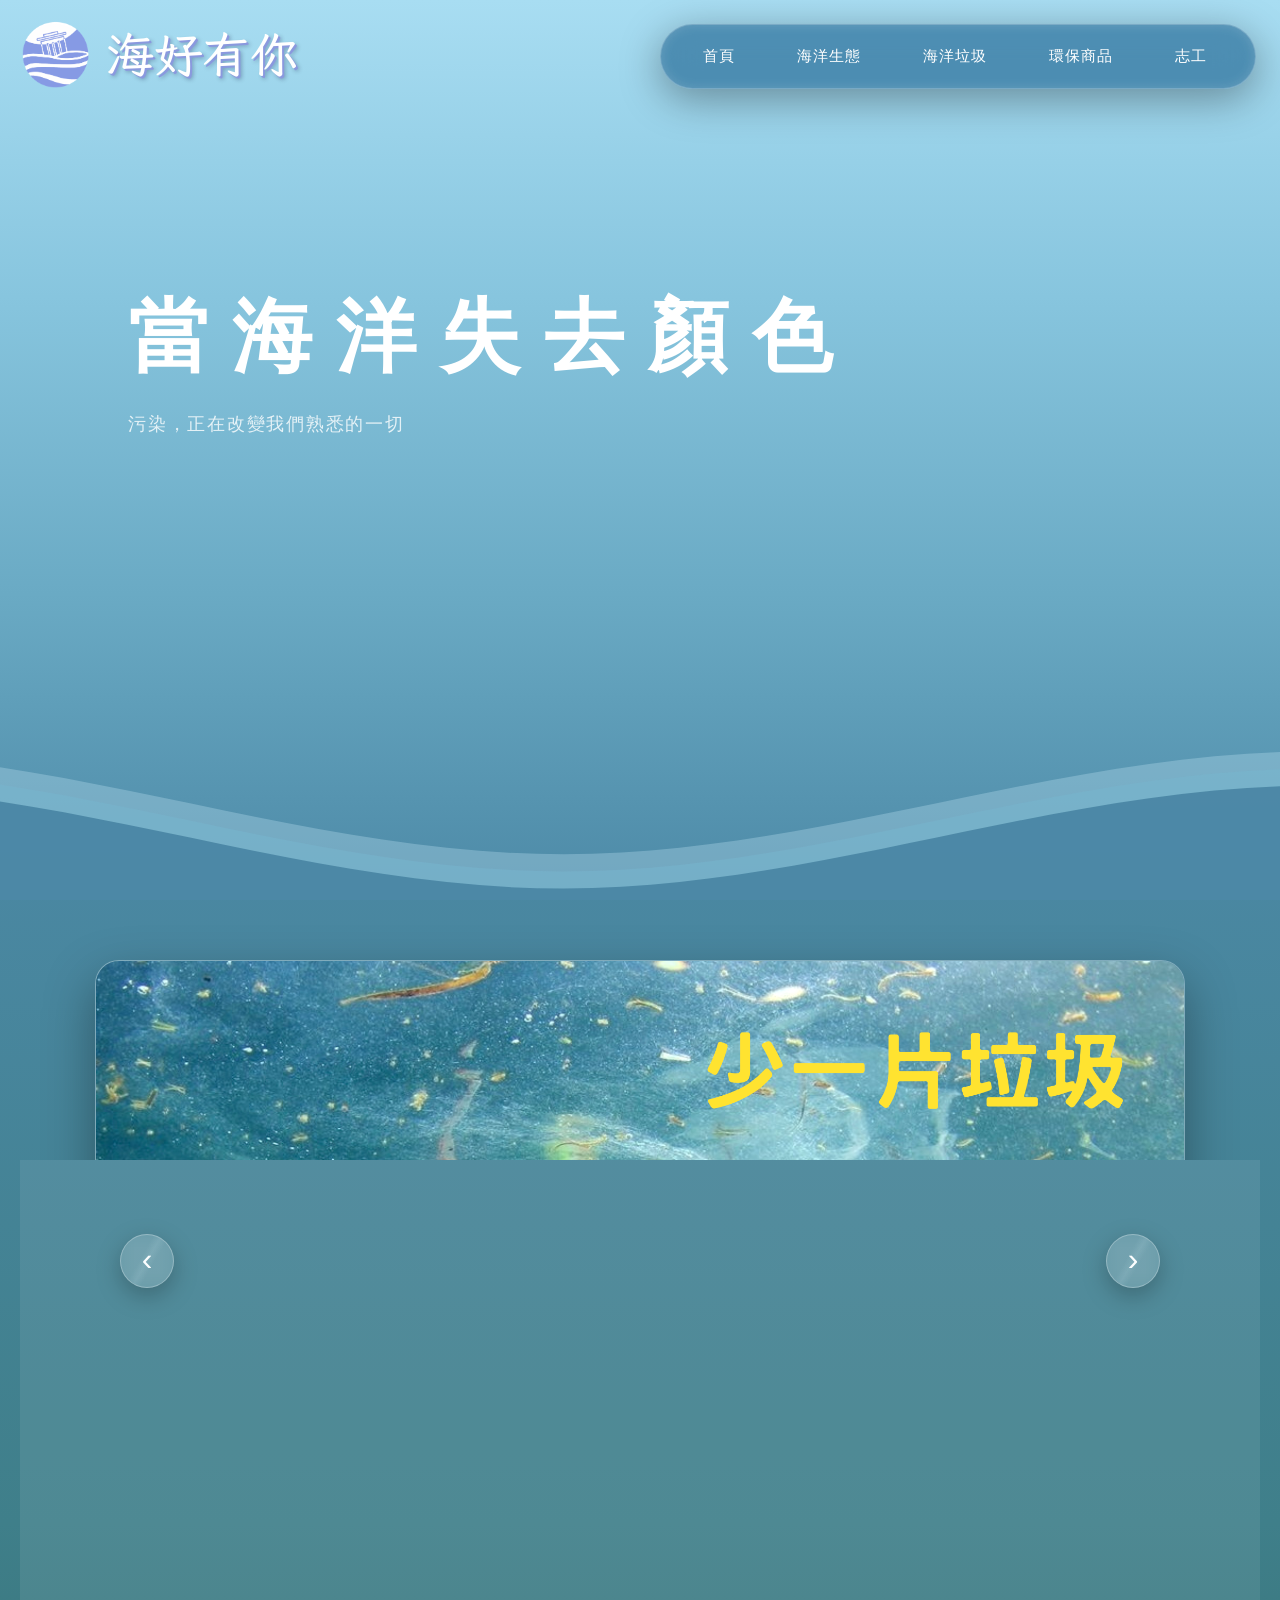
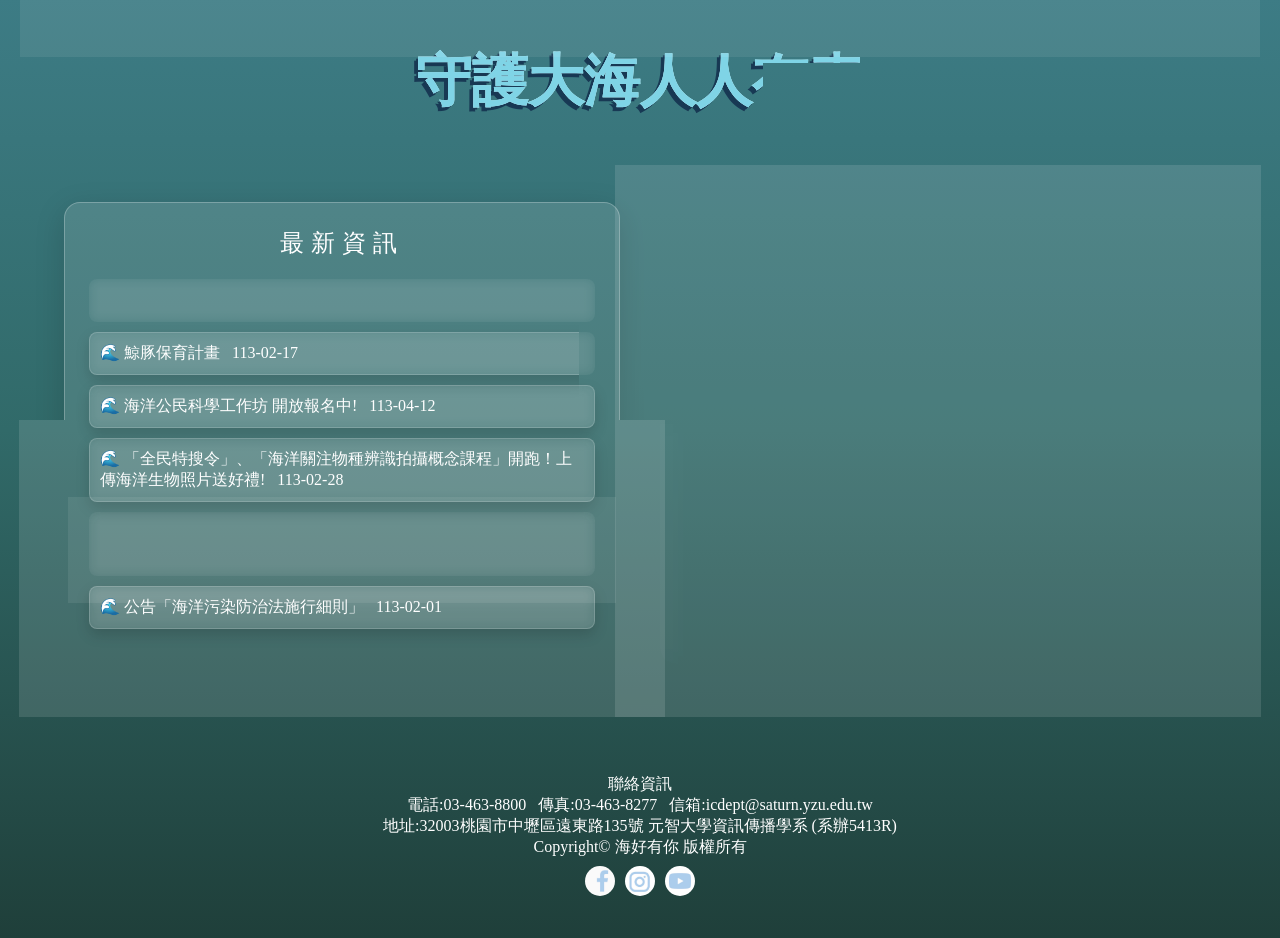
<file: index.html>
<!DOCTYPE html>
<html lang="en">

<head>
    <meta charset="UTF-8">
    <meta name="viewport" content="width=device-width, initial-scale=1.0">
    <title>海好有你</title>
    <link rel="icon" href="./logo.PNG">
    <link href="https://fonts.googleapis.com/css2?family=LXGW+WenKai+Mono+TC&display=swap" rel="stylesheet">
    <style>
        @import url(frontpage.css);
        @import url('https://fonts.googleapis.com/css2?family=Ma+Shan+Zheng&display=swap');
    </style>
</head>

<body>
    <div class="bubble-bg-layer"></div>
    <div class="mist-layer"></div> 
    <div class="scene-transition"></div>
    <header id="hero-section">
        <div id="logo-container">
            <img src="./logo.PNG" alt="Logo" id="logo-img">
            <span id="logo-text">海好有你</span>
        </div>
        <nav>
            <a href="./index.html">首頁</a>
            <a href="./marine/Marine.html">海洋生態</a>
            <a href="./trash/Trash.html">海洋垃圾</a>
            <a href="./goods/Good.html">環保商品</a>
            <a href="./volunteer/Volunteer.html">志工</a>
            <div class="animation"></div>
        </nav>
        <div class="hero-text">
            <h1>當海洋失去顏色</h1>
            <p>污染，正在改變我們熟悉的一切</p>
        </div>
        <svg class="editorial" xmlns="http://www.w3.org/2000/svg" xmlns:xlink="http://www.w3.org/1999/xlink"
            viewBox="0 24 150 28" preserveAspectRatio="none">
            <defs>
                <path id="gentle-wave" d="M-160 44c30 0 58-18 88-18s 58 18 88 18 58-18 88-18 58 18 88 18 v44h-352z">
                </path>
            </defs>
            <g class="parallax">
                <use xlink:href="#gentle-wave" x="50" y="0"></use>
                <use xlink:href="#gentle-wave" x="50" y="3"></use>
                <use xlink:href="#gentle-wave" x="50" y="6"></use>
            </g>
        </svg>

    </header>
    
    <main id="main-section">
        <!-- Slider -->
        <section class="slider">
            <div class="slider-frame">
                <img class="slider-image active" src="首頁圖一.PNG">
                <img class="slider-image" src="首頁圖二.PNG">
                <img class="slider-image" src="首頁圖三.PNG">

                <button class="slider-btn prev">‹</button>
                <button class="slider-btn next">›</button>
            </div>
        </section>

        <!-- 標語（一定要獨立一區） -->
        <section class="slogan-section">
            <div class="liquid">
                <h2>守護大海人人有責</h2>
                <h2>守護大海人人有責</h2>
                <h2>守護大海人人有責</h2>
                <h2>守護大海人人有責</h2>
            </div>
        </section>

        <script src="frontpage.js"></script>

        <section class="info-section">
            <div class="info-grid">
                <div class="left-column">
                    <div class="new">
                        <h3>最新資訊</h3>
                        <a
                            href="https://docs.google.com/forms/d/e/1FAIpQLSddUV1nFueomUwX_5HrILSJQSxD4xYyh03uw3rwkapXROlQrQ/viewform?usp=sharing">
                            海好有你志工服務計畫 開放報名中!&nbsp;&nbsp;&nbsp;113-04-01</a>
                        <a
                            href="https://www.oca.gov.tw/filedownload?file=bulletin/202402171617000.pdf&filedisplay=%E9%AF%A8%E8%B1%9A%E4%BF%9D%E8%82%B2%E8%A8%88%E7%95%AB_%E5%85%AC%E5%91%8A%E7%89%88.pdf&flag=doc&dataserno=202402170002">
                            鯨豚保育計畫&nbsp;&nbsp;&nbsp;113-02-17</a>
                        <a
                            href="https://www.oca.gov.tw/ch/home.jsp?id=15&parentpath=0,2&mcustomize=activity_view.jsp&dataserno=202404110001">
                            海洋公民科學工作坊 開放報名中!&nbsp;&nbsp;&nbsp;113-04-12</a>
                        <a
                            href="https://www.oca.gov.tw/ch/home.jsp?id=15&parentpath=0,2&mcustomize=activity_view.jsp&dataserno=202402230001">
                            「全民特搜令」、「海洋關注物種辨識拍攝概念課程」開跑！上傳海洋生物照片送好禮!&nbsp;&nbsp;&nbsp;113-02-28</a>
                        <a
                            href="https://www.oca.gov.tw/ch/home.jsp?id=15&parentpath=0,2&mcustomize=activity_view.jsp&dataserno=202404150001">
                            「2024海洋探索之旅 尋找下一個YTR之星」海洋保育影音競賽&nbsp;&nbsp;&nbsp;113-04-15</a>
                        <a
                            href="https://www.oca.gov.tw/ch/home.jsp?id=244&parentpath=0,2&mcustomize=bulletin_view.jsp&dataserno=202402010002">
                            公告「海洋污染防治法施行細則」&nbsp;&nbsp;&nbsp;113-02-01
                        </a>
                    </div>
                </div>

                <div class="right-column">
                    <div class="about-us">
                        <h3>關於我們</h3>
                        <p>
                            設計緣由：<br>因為在海邊經常會看到沙灘上有許多垃圾，而這些垃圾會隨著海浪到海裡，進而影響到海洋生物，甚至在海中形成了垃圾島，到最後更是影響到人類，保護海洋
                            生物的同時也是在保護我們自己，保護海洋人人有責
                        </p>
                        <p>
                            理念：<br>透過這個網站宣導海洋垃圾所產生的問題，呼籲大眾重視海洋環境保育，希望大家能共同守護海洋生態
                        </p>
                    </div>
                </div>
            </div>
        </section>

    </main>
    <footer>
        <div class="connection">
            <p>聯絡資訊</p>
            <p>電話:03-463-8800&nbsp;&nbsp;&nbsp;傳真:03-463-8277&nbsp;&nbsp;&nbsp;信箱:icdept@saturn.yzu.edu.tw</p>
            <p>地址:32003桃園市中壢區遠東路135號 元智大學資訊傳播學系 (系辦5413R)</p>
            <p>Copyright© 海好有你 版權所有</p>
            <div class="messenger">
                <a href="https://www.facebook.com/yzuic">
                    <img src="FB.JPG" class="messenger-image">
                </a>
                <a
                    href="https://www.instagram.com/explore/locations/682012950/yuan-ze-university-information-communication/">
                    <img src="IG.JPG" class="messenger-image">
                </a>
                <a href="https://www.youtube.com/watch?v=dZKkhY8UaNM">
                    <img src="YT.JPG" class="messenger-image">
                </a>
            </div>
        </div>
    </footer>
</body>

</html>
</file>
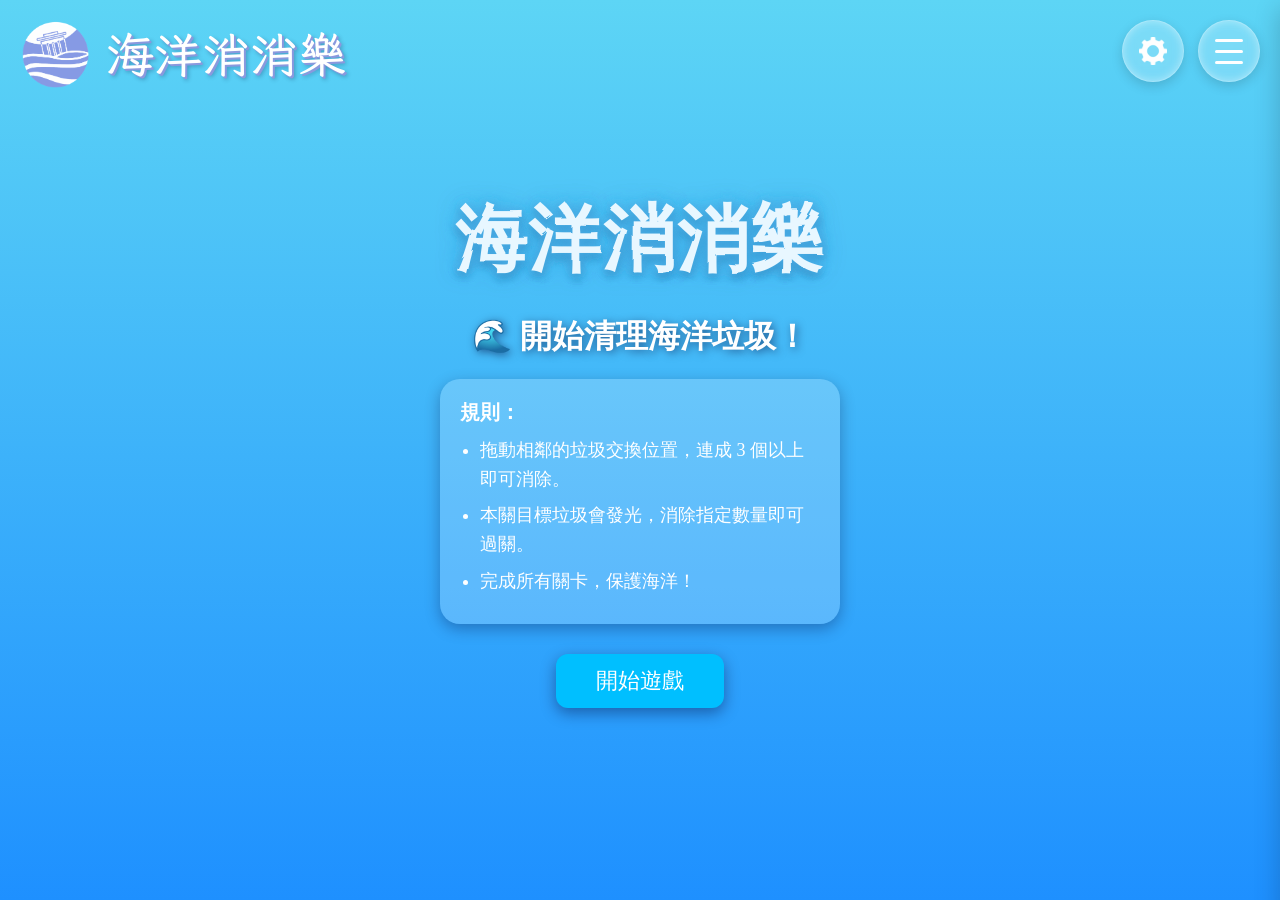
<file: game/Trash-Game.html>
<!DOCTYPE html>
<html lang="zh-Hant">

<head>
  <meta charset="UTF-8">
  <meta name="viewport" content="width=device-width, initial-scale=1.0, maximum-scale=1.0, user-scalable=no">
  <link href="https://fonts.googleapis.com/css2?family=Comfortaa:wght@600;700&family=Noto+Sans+TC:wght@400;600&display=swap" rel="stylesheet">
  <link rel="preconnect" href="https://fonts.googleapis.com">
  <link rel="preconnect" href="https://fonts.gstatic.com" crossorigin>
  <link href="https://fonts.googleapis.com/css2?family=LXGW+WenKai+Mono+TC&display=swap" rel="stylesheet">
  <link rel="stylesheet" href="gamenav.css">
  <title>海洋消消樂</title>
  <link rel="icon" href="../logo.PNG">
  <style>
    :root {
      /* 設定初始全域變數，隨後由 JS 動態動態調整 */
      --cell-size: 80px; 
    }

    html,
    body {
      height: 100%;
      margin: 0;
      padding: 0;
      overflow-x: hidden;
    }

    body {
      display: flex;
      flex-direction: column;
      align-items: center;
      justify-content: flex-start;
      padding-top: 30px;
      min-height: 100vh;
      box-sizing: border-box;
    }

    header {
      display: flex;
      flex-direction: column;
      align-items: center;
      margin-bottom: 20px;
      width: 100%;
    }

    #scoreboard {
      width: 90%;
      max-width: 520px;
      display: flex;
      justify-content: space-between;
      align-items: center;
      font-size: 20px;
      color: #fff;
      text-shadow: 1px 1px 2px #000;
      margin-bottom: 15px;
      gap: 10px;
    }

    #mission {
      background: rgba(255, 255, 255, 0.2);
      padding: 6px 12px;
      border-radius: 12px;
      font-size: 18px;
      color: #fff;
      text-shadow: 1px 1px 2px #000;
      display: flex;
      align-items: center;
      gap: 6px;
    }

    #bg {
      position: fixed;
      top: 0;
      left: 0;
      width: 100%;
      height: 100%;
      z-index: -1;
      background: linear-gradient(to bottom, #6ad6ff 0%, #2ba0ff 35%, #0b4fa3 100%);
    }

    .bubble {
      position: absolute;
      border-radius: 50%;
      background: rgba(255, 255, 255, 0.3);
      animation: rise 6s linear infinite;
      pointer-events: none;
    }

    @keyframes rise {
      0% {
        transform: translateY(105vh) scale(0.5);
        opacity: 0.4;
      }
      50% {
        opacity: 0.6;
      }
      100% {
        transform: translateY(-10vh) scale(1);
        opacity: 0;
      }
    }

    h1 {
      color: #fff;
      text-shadow: 2px 2px 8px rgba(0, 0, 50, 0.5);
      margin-bottom: 5px;
    }

    /* ⭐ 響應式遊戲主網格 */
    #grid {
      position: relative;
      width: calc(var(--cell-size) * 8);
      height: calc(var(--cell-size) * 8);
      border-radius: 20px;
      overflow: hidden;
      box-shadow: 0 8px 25px rgba(0, 0, 50, 0.35);
      transition: transform .6s ease, opacity .6s ease;
      margin-bottom: 40px;
      touch-action: none; /* ⭐ 關鍵：防止手機拖曳時畫面跟著捲動滾動 */
      
      /* ⭐ 用漸層直接做響應式格線，捨棄原本寫死的 ::before box-shadow */
      background: 
        linear-gradient(to bottom, rgba(255, 255, 255, 0.12), rgba(0, 80, 160, 0.15)),
        linear-gradient(rgba(255, 255, 255, 0.1) 1px, transparent 1px),
        linear-gradient(90deg, rgba(255, 255, 255, 0.1) 1px, transparent 1px);
      background-size: 100% 100%, var(--cell-size) var(--cell-size), var(--cell-size) var(--cell-size);
    }

    /* 每個垃圾元素的容器 */
    .emoji {
      width: calc(var(--cell-size) * 0.85); /* 留一點內縮間距 */
      height: calc(var(--cell-size) * 0.85);
      position: absolute;
      display: flex;
      align-items: center;
      justify-content: center;
      cursor: grab;
      transition: top .3s ease, left .3s ease, box-shadow .6s ease;
      border-radius: 12px;
      text-shadow: 0 1px 2px rgba(0, 0, 50, 0.5);
      touch-action: none; /* ⭐ 阻止手機預設手勢 */
    }
    
    /* 確保內層圖片隨格子響應式縮放 */
    .emoji img {
      width: 90% !important;
      height: 90% !important;
      object-fit: contain;
      pointer-events: none;
    }

    .target-glow {
      animation: glowPulse 1.5s infinite alternate;
    }

    @keyframes glowPulse {
      0% { box-shadow: 0 0 6px 3px rgba(0, 200, 255, 0.3); }
      100% { box-shadow: 0 0 12px 6px rgba(0, 200, 255, 0.5); }
    }

    .cleared {
      opacity: 0;
      transform: scale(.5);
      transition: .3s;
    }

    /* ====== 全螢幕過場 ====== */
    #transition-text {
      position: absolute;
      width: 100%;
      height: 100%;
      display: flex;
      flex-direction: column;
      align-items: center;
      justify-content: center;
      color: white;
      font-size: 40px;
      font-weight: bold;
      text-shadow: 2px 2px 10px rgba(0, 0, 50, 0.7);
      opacity: 0;
      transform: translateY(30px) scale(0.95);
      transition: opacity .6s ease, transform .6s ease;
    }

    #transition-text span {
      font-size: 22px;
      margin-top: 8px;
      font-weight: normal;
      opacity: .9;
    }

    #level-transition {
      position: fixed;
      top: 0;
      left: 0;
      width: 100%;
      height: 100%;
      transform: translateY(100%);
      z-index: 1000;
      pointer-events: none;
      opacity: 1;
      transition: opacity .8s ease;
    }

    #water-bg {
      position: absolute;
      bottom: -5%;
      left: 0;
      width: 100%;
      height: 105%;
      background: linear-gradient(to bottom, #6ad6ff 0%, #2ba0ff 40%, #0b4fa3 100%);
    }

    #overlay {
      position: absolute;
      width: 100%;
      height: 100%;
      top: 0;
      left: 0;
      display: flex;
      align-items: center;
      justify-content: center;
      font-size: 36px;
      color: #fff;
      border-radius: 20px;
      pointer-events: none;
      transform: translateY(-100%);
      opacity: 0;
      transition: transform .6s ease, opacity .6s ease;
      text-shadow: 2px 2px 8px rgba(0, 0, 50, 0.5);
    }

    #start-screen {
      position: fixed;
      top: 0;
      left: 0;
      width: 100%;
      height: 100%;
      background: linear-gradient(to bottom, #5dd5f5, #1e90ff);
      display: flex;
      flex-direction: column;
      align-items: center;
      justify-content: center;
      z-index: 3500;
      color: #fff;
      text-align: center;
      padding: 20px;
      box-sizing: border-box;
      transition: opacity .8s ease;
    }

    #start-screen.fade-out {
      opacity: 0;
      pointer-events: none;
    }

    #start-screen h2 {
      font-size: 24px;
      margin-bottom: 20px;
      text-shadow: 2px 2px 8px rgba(0, 0, 50, 0.5);
    }

    #start-title {
      font-family: 'Comfortaa', 'Noto Sans TC', sans-serif;
      font-size: 48px; /* 手機友善基礎大小 */
      font-weight: 700;
      color: #e8f7ff;
      letter-spacing: 2px;
      text-align: center;
      position: relative;
      filter: url(#waterWave);
      text-shadow:
        0 0 8px rgba(96, 198, 255, 0.6),
        0 0 15px rgba(52, 152, 219, 0.5),
        0 0 25px rgba(41, 128, 185, 0.35),
        0 4px 10px rgba(0, 40, 80, 0.4);
      animation: floatTitle 3s ease-in-out infinite;
    }

    @keyframes floatTitle {
      0% { transform: translateY(0px); }
      50% { transform: translateY(-6px); }
      100% { transform: translateY(0px); }
    }

    #rules-container {
      background: rgba(255, 255, 255, 0.2);
      padding: 20px;
      border-radius: 20px;
      width: 85%;
      max-width: 400px;
      text-align: left;
      margin-bottom: 30px;
      box-shadow: 0 5px 15px rgba(0, 0, 50, 0.3);
      box-sizing: border-box;
    }

    #rules-container p {
      font-weight: bold;
      margin-top: 0;
      margin-bottom: 10px;
      font-size: 18px;
    }

    #rules-container ul {
      margin: 0;
      padding-left: 20px;
      font-size: 15px;
      line-height: 1.6;
    }

    #rules-container li {
      margin-bottom: 8px;
    }

    #start-btn {
      padding: 12px 40px;
      font-size: 22px;
      border: none;
      border-radius: 12px;
      background: #00bfff;
      color: #fff;
      cursor: pointer;
      transition: all .3s;
      box-shadow: 0 5px 15px rgba(0, 0, 50, 0.4);
    }

    #start-btn:hover {
      background: #0099cc;
      transform: scale(1.05);
    }

    #finish-screen {
      position: fixed;
      top: 0;
      left: 0;
      width: 100%;
      height: 100%;
      background: rgba(0, 0, 50, 0.85);
      display: flex;
      flex-direction: column;
      align-items: center;
      justify-content: center;
      z-index: 4000;
      color: #fff;
      text-align: center;
      padding: 20px;
      box-sizing: border-box;
    }

    #finish-screen h2 {
      font-size: 28px;
      margin-bottom: 30px;
      text-shadow: 2px 2px 10px rgba(0, 0, 50, 0.7);
    }

    #finish-screen button {
      margin: 10px;
      padding: 12px 25px;
      font-size: 20px;
      border: none;
      border-radius: 12px;
      background: #00bfff;
      color: #fff;
      cursor: pointer;
      transition: all .3s;
      box-shadow: 0 5px 15px rgba(0, 0, 50, 0.4);
    }

    /* =================================================== */
    /* ⭐ 消消樂頁面專屬 RWD 響應式中斷點 */
    /* =================================================== */
    @media screen and (min-width: 480px) {
      #start-title { font-size: 72px; }
      #start-screen h2 { font-size: 32px; }
      #rules-container p { font-size: 20px; }
      #rules-container ul { font-size: 18px; }
    }

    @media screen and (max-width: 768px) {
      body { padding-top: 100px; } /* 防止被上方縮小的 Logo 蓋到 */
      #scoreboard { font-size: 16px; }
      #mission { font-size: 15px; padding: 4px 10px; }
    }
  </style>
</head>

<body>
  <div id="logo-container">
    <img src="../logo.PNG" alt="Logo" id="logo-img">
    <span id="logo-text">海洋消消樂</span>
  </div>

  <div class="ui-top">
    <button id="settingsBtn" class="glass-btn settings-btn"></button>

    <button id="menuBtn" class="hamburger glass-btn">
      <span></span>
      <span></span>
      <span></span>
    </button>
  </div>

  <div id="menuOverlay"></div>

  <div id="sideMenu" class="side-menu">
    <ul>
      <li><a href="../index.html">首頁</a></li>
      <li><a href="../marine/Marine.html">海洋生態</a></li>
      <li><a href="../trash/Trash.html">海洋垃圾</a></li>
      <li><a href="../goods/Good.html">環保商品</a></li>
      <li><a href="../volunteer/Volunteer.html">志工</a></li>
      <li>
        <a href="../game/Trash-Game.html" class="active">
          <img src="../game.PNG" class="menu-icon">
          海洋消消樂
        </a>
      </li>
    </ul>
  </div>

  <div id="settingsMenu" class="settings-menu">
    <button id="switchModeBtn">切換：關卡 / 無盡</button>
    <button id="exitBtn">退出遊戲</button>
  </div>

  <svg width="0" height="0">
    <filter id="waterWave">
      <feTurbulence type="fractalNoise" baseFrequency="0.01 0.02" numOctaves="2" seed="2">
        <animate attributeName="baseFrequency" dur="6s" values="0.01 0.02; 0.02 0.03; 0.01 0.02" repeatCount="indefinite" />
      </feTurbulence>
      <feDisplacementMap in="SourceGraphic" scale="6" />
    </filter>
  </svg>

  <div id="bg"></div>

  <div id="level-transition">
    <div id="water-bg"></div>
    <div id="transition-text">
      <div id="transition-title"></div>
      <span id="transition-sub"></span>
    </div>
  </div>

  <div id="start-screen">
    <div id="start-title">海洋消消樂</div>
    <h2>🌊 開始清理海洋垃圾！</h2>

    <div id="rules-container">
      <p>規則：</p>
      <ul>
        <li>拖動相鄰的垃圾交換位置，連成 3 個以上即可消除。</li>
        <li>本關目標垃圾會發光，消除指定數量即可過關。</li>
        <li>完成所有關卡，保護海洋！</li>
      </ul>
    </div>

    <button id="start-btn" onclick="startGame()">開始遊戲</button>
  </div>

  <div id="finish-screen" style="display:none">
    <h2>🎉 恭喜完成所有關卡！</h2>
    <div>
      <button onclick="restart()">重玩</button>
      <button onclick="endlessMode()">無盡模式</button>
    </div>
  </div>

  <header>
    <div id="scoreboard">
      <div>分數：<span id="score">0</span></div>
      <div id="mission">
        目標：<span id="target"></span>
        剩餘：<span id="remain"></span>
      </div>
      <div>關卡：<span id="level">1</span></div>
    </div>
  </header>

  <main>
    <div id="grid">
      <div id="overlay"></div>
    </div>
  </main>

  <script>
    const types = [
      './trash-bottle.png',
      './trash-plastic.png',
      './trash-rubber.png',
      './trash-paper.png',
      './trash-metal.png',
      './trash-styrofoam.png'
    ];
    const gridSize = 8;
    
    // ⭐ 將原本固定的 80 改為變數，由 RWD 函式動態修正
    let cellSize = 80; 

    const levels = [
      { target: './trash-bottle.png', goal: 8 },
      { target: './trash-plastic.png', goal: 10 },
      { target: './trash-paper.png', goal: 12 }
    ];

    let currentLevel = 0;
    let remain = 0;
    let grid = [];
    let score = 0;
    let animating = false;
    let drag = null;
    let endless = false;
    let levelClearing = false;

    const gridEl = document.getElementById('grid');
    const overlay = document.getElementById('overlay');
    const finishScreen = document.getElementById('finish-screen');
    const transitionScreen = document.getElementById('level-transition');

    // ⭐ 新增：網格響應式計算函式
    function resizeGameLayout() {
      const screenWidth = window.innerWidth;
      if (screenWidth < 680) {
        // 手機版：留 32px 邊距，其餘均分給 8 個格子
        cellSize = Math.floor((screenWidth - 32) / gridSize);
      } else {
        // 電腦版維持原樣 80px
        cellSize = 80;
      }
      // 將計算好的尺寸推入 CSS :root 變數，完美連動樣式
      document.documentElement.style.setProperty('--cell-size', `${cellSize}px`);
      
      // 同步修正畫面上已存在的垃圾元件位置
      gridEl.querySelectorAll('.emoji').forEach(e => {
        const i = parseInt(e.dataset.row);
        const j = parseInt(e.dataset.col);
        // 置中校正補償
        const offset = (cellSize - (cellSize * 0.85)) / 2;
        e.style.top = (i * cellSize + offset) + 'px';
        e.style.left = (j * cellSize + offset) + 'px';
      });
    }
    window.addEventListener('resize', resizeGameLayout);
    window.addEventListener('DOMContentLoaded', resizeGameLayout);

    // 泡泡產生器（優化為 % 響應式寬度）
    for (let i = 0; i < 20; i++) {
      const b = document.createElement('div');
      b.className = 'bubble';
      b.style.left = `${Math.random() * 100}%`;
      b.style.width = `${Math.random() * 16 + 10}px`;
      b.style.height = b.style.width;
      b.style.animationDuration = `${5 + Math.random() * 4}s`;
      b.style.animationDelay = `${Math.random() * 5}s`;
      gridEl.appendChild(b);
    }

    function startGame() {
      const startScreen = document.getElementById('start-screen');
      startScreen.classList.add('fade-out');
      setTimeout(() => {
        startScreen.style.display = 'none';
      }, 800);

      currentLevel = 0;
      endless = false;
      score = 0;
      document.getElementById('score').textContent = score;
      resizeGameLayout();
      initLevel();
    }

    function randomType() {
      return types[Math.floor(Math.random() * types.length)];
    }

    function initLevel() {
      remain = levels[currentLevel].goal;
      document.getElementById('level').textContent = currentLevel + 1;
      document.getElementById('target').innerHTML = `<img src="${levels[currentLevel].target}" style="width:28px;height:28px;vertical-align:middle;">`;
      document.getElementById('remain').textContent = remain;

      const topLight = Math.max(90, 106 - currentLevel * 8);
      const midBlue = Math.max(60, 160 - currentLevel * 10);
      const deepBlue = Math.max(20, 79 - currentLevel * 8);

      const bgGradient = `linear-gradient(to bottom, rgb(106, ${topLight}, 255) 0%, rgb(43, ${midBlue}, 255) 35%, rgb(11, ${deepBlue}, 163) 100%)`;
      document.body.style.background = bgGradient;
      document.getElementById('bg').style.background = bgGradient;

      gridEl.querySelectorAll('.emoji').forEach(e => e.remove());
      initGrid();
      renderGrid();
    }

    function initGrid() {
      grid = [];
      for (let i = 0; i < gridSize; i++) {
        grid[i] = [];
        for (let j = 0; j < gridSize; j++) {
          let t;
          do { t = randomType(); }
          while (
            (j >= 2 && t === grid[i][j - 1] && t === grid[i][j - 2]) ||
            (i >= 2 && t === grid[i - 1][j] && t === grid[i - 2][j])
          );
          grid[i][j] = t;
        }
      }
    }

    function renderGrid() {
      gridEl.querySelectorAll('.emoji').forEach(e => e.remove());
      for (let i = 0; i < gridSize; i++) {
        for (let j = 0; j < gridSize; j++) {
          createEmoji(i, j, grid[i][j]);
        }
      }
    }

    function createEmoji(i, j, val) {
      const e = document.createElement('div');
      e.className = 'emoji';
      e.dataset.row = i;
      e.dataset.col = j;
      
      const offset = (cellSize - (cellSize * 0.85)) / 2;
      e.style.top = (i * cellSize + offset) + 'px';
      e.style.left = (j * cellSize + offset) + 'px';

      const img = document.createElement('img');
      img.src = val;
      e.appendChild(img);

      if (!endless && val === levels[currentLevel].target)
        e.classList.add('target-glow');

      gridEl.appendChild(e);

      // ⭐ 關鍵修改：將 mousedown 升級為 pointerdown，通用手機與滑鼠
      e.onpointerdown = ev => {
        if (animating) return;
        e.setPointerCapture(ev.pointerId); // ⭐ 鎖定目標，拖曳出格子外也不會中斷觸控
        drag = {
          el: e,
          id: ev.pointerId,
          startX: ev.clientX,
          startY: ev.clientY,
          r: i,
          c: j
        };
      };
    }

    // ⭐ 升級為指標移動事件
    document.onpointermove = ev => {
      if (!drag || drag.id !== ev.pointerId) return;
      drag.el.style.transform = `translate(${ev.clientX - drag.startX}px,${ev.clientY - drag.startY}px)`;
    };

    // ⭐ 升級為指標結束放開事件
    document.onpointerup = ev => {
      if (!drag || drag.id !== ev.pointerId) return;
      const dx = ev.clientX - drag.startX;
      const dy = ev.clientY - drag.startY;
      let r2 = drag.r, c2 = drag.c;

      // ⭐ 判定拖曳交換的閾值，改為動態格子大小的 40%，更符合 RWD 手感
      const threshold = cellSize * 0.4;

      if (Math.abs(dx) > Math.abs(dy)) {
        if (dx > threshold && c2 < 7) c2++;
        if (dx < -threshold && c2 > 0) c2--;
      } else {
        if (dy > threshold && r2 < 7) r2++;
        if (dy < -threshold && r2 > 0) r2--;
      }

      drag.el.style.transform = '';
      if (r2 !== drag.r || c2 !== drag.c) swap(drag.r, drag.c, r2, c2);
      drag = null;
    };

    function swap(r1, c1, r2, c2) {
      animating = true;
      [grid[r1][c1], grid[r2][c2]] = [grid[r2][c2], grid[r1][c1]];
      renderGrid();

      setTimeout(() => {
        if (!checkMatches()) {
          [grid[r1][c1], grid[r2][c2]] = [grid[r2][c2], grid[r1][c1]];
          renderGrid();
          animating = false;
        } else {
          dropAndFill();
        }
      }, 200);
    }

    function checkMatches() {
      let found = false;
      let clear = [];

      for (let i = 0; i < 8; i++) {
        for (let j = 0; j < 6; j++) {
          if (grid[i][j] && grid[i][j] == grid[i][j + 1] && grid[i][j] == grid[i][j + 2])
            clear.push([i, j], [i, j + 1], [i, j + 2]);
        }
      }

      for (let j = 0; j < 8; j++) {
        for (let i = 0; i < 6; i++) {
          if (grid[i][j] && grid[i][j] == grid[i + 1][j] && grid[i][j] == grid[i + 2][j])
            clear.push([i, j], [i + 1, j], [i + 2, j]);
        }
      }

      [...new Set(clear.map(JSON.stringify))].map(JSON.parse).forEach(([i, j]) => {
        if (!endless && grid[i][j] === levels[currentLevel]?.target) {
          remain--;
          document.getElementById('remain').textContent = Math.max(remain, 0);
        }
        if (endless && grid[i][j] != '') {
          score += 10;
          document.getElementById('score').textContent = score;
        }
        grid[i][j] = '';
        found = true;

        const e = Array.from(gridEl.querySelectorAll('.emoji')).find(em => {
          return parseInt(em.dataset.row) === i && parseInt(em.dataset.col) === j;
        });

        if (e) e.classList.add('cleared');
      });

      return found;
    }

    function dropAndFill() {
      animating = true;
      document.querySelectorAll('.cleared').forEach(e => e.remove());

      const emojis = Array.from(gridEl.querySelectorAll('.emoji'));

      for (let j = 0; j < gridSize; j++) {
        let empty = 0;

        for (let i = gridSize - 1; i >= 0; i--) {
          if (grid[i][j] == '') empty++;
          else if (empty > 0) {
            const e = emojis.find(em => parseInt(em.dataset.row) === i && parseInt(em.dataset.col) === j);
            grid[i + empty][j] = grid[i][j];
            grid[i][j] = '';

            if (e) {
              e.dataset.row = i + empty;
              const offset = (cellSize - (cellSize * 0.85)) / 2;
              e.style.top = `${(i + empty) * cellSize + offset}px`;
            }
          }
        }

        for (let i = 0; i < empty; i++) {
          const val = randomType();
          grid[i][j] = val;

          const e = document.createElement('div');
          e.className = 'emoji';
          e.dataset.row = i;
          e.dataset.col = j;

          const img = document.createElement('img');
          img.src = val;
          e.appendChild(img);

          const offset = (cellSize - (cellSize * 0.85)) / 2;
          e.style.top = `${-cellSize * (empty - i) + offset}px`;
          e.style.left = `${j * cellSize + offset}px`;

          gridEl.appendChild(e);

          requestAnimationFrame(() => {
            e.style.transition = 'top 0.5s cubic-bezier(.25,.8,.25,1), opacity 0.3s ease';
            e.style.top = `${i * cellSize + offset}px`;
            e.style.opacity = '1';
          });

          // ⭐ 掉落的新元件同樣使用升級版的 pointerdown
          e.onpointerdown = ev => {
            if (animating) return;
            e.setPointerCapture(ev.pointerId);
            drag = {
              el: e,
              id: ev.pointerId,
              startX: ev.clientX,
              startY: ev.clientY,
              r: i,
              c: j
            };
          };

          if (!endless && val === levels[currentLevel].target)
            e.classList.add('target-glow');
        }
      }

      setTimeout(() => {
        if (checkMatches()) {
          dropAndFill();
        } else {
          animating = false;
          if (!endless && remain <= 0 && !levelClearing) {
            setTimeout(() => {
              nextLevel();
            }, 400);
          }
        }
      }, 350);
    }

    function nextLevel() {
      if (levelClearing) return;
      levelClearing = true;

      const transition = document.getElementById('level-transition');
      const textBox = document.getElementById('transition-text');
      const title = document.getElementById('transition-title');
      const sub = document.getElementById('transition-sub');

      title.textContent = `第 ${currentLevel + 1} 關 清理完成`;
      sub.textContent = "海洋水質提升中... 🌊";

      textBox.style.opacity = '0';
      textBox.style.transform = 'translateY(30px) scale(0.95)';
      transition.style.opacity = '1';

      transition.style.transition = 'transform 1.4s cubic-bezier(0.33, 0.96, 0.64, 1)';
      transition.style.transform = 'translateY(0)';

      setTimeout(() => {
        textBox.style.opacity = '1';
        textBox.style.transform = 'translateY(0) scale(1)';
      }, 700);

      setTimeout(() => {
        transition.style.transition = 'opacity .8s ease';
        transition.style.opacity = '0';

        if (currentLevel >= levels.length - 1) {
          finishScreen.style.display = 'flex';
        } else {
          currentLevel++;
          initLevel();
        }

        setTimeout(() => {
          transition.style.transition = 'none';
          transition.style.transform = 'translateY(100%)';
          transition.style.opacity = '1';
          levelClearing = false;
        }, 900);

      }, 2300);
    }

    function restart() {
      finishScreen.style.display = 'none';
      currentLevel = 0;
      endless = false;
      score = 0;
      document.getElementById('score').textContent = score;
      initLevel();
    }

    function endlessMode() {
      finishScreen.style.display = 'none';
      endless = true;
      score = 0;
      document.getElementById('score').textContent = score;
      currentLevel = 0;
      remain = 9999;
      document.getElementById('target').textContent = '隨機';
      document.getElementById('remain').textContent = '∞';

      gridEl.querySelectorAll('.emoji').forEach(e => e.remove());
      initGrid();
      renderGrid();
    }

    // UI 控制代碼維持原樣...
    const menuBtn = document.getElementById('menuBtn');
    const sideMenu = document.getElementById('sideMenu');
    const menuOverlay = document.getElementById('menuOverlay');
    const settingsBtn = document.getElementById('settingsBtn');
    const settingsMenu = document.getElementById('settingsMenu');
    const exitBtn = document.getElementById('exitBtn');
    const switchModeBtn = document.getElementById('switchModeBtn');

    menuBtn.addEventListener('click', () => {
      menuBtn.classList.toggle('active');
      sideMenu.classList.toggle('open');
      menuOverlay.style.display = sideMenu.classList.contains('open') ? 'block' : 'none';
    });

    menuOverlay.addEventListener('click', () => {
      sideMenu.classList.remove('open');
      menuBtn.classList.remove('active');
      menuOverlay.style.display = 'none';
    });

    settingsBtn.addEventListener('click', (e) => {
      e.stopPropagation();
      settingsMenu.classList.toggle('show');
    });

    settingsMenu.addEventListener('click', (e) => { e.stopPropagation(); });

    document.addEventListener('click', () => { settingsMenu.classList.remove('show'); });

    switchModeBtn.addEventListener('click', () => {
      settingsMenu.classList.remove('show');
      if (!endless) { endlessMode(); } 
      else {
        endless = false;
        currentLevel = 0;
        score = 0;
        document.getElementById('score').textContent = score;
        initLevel();
      }
    });

    exitBtn.addEventListener('click', () => {
      settingsMenu.classList.remove('show');
      const startScreen = document.getElementById('start-screen');
      startScreen.style.display = 'flex';
      setTimeout(() => { startScreen.classList.remove('fade-out'); }, 10);
    });
  </script>
</body>
</html>
</file>
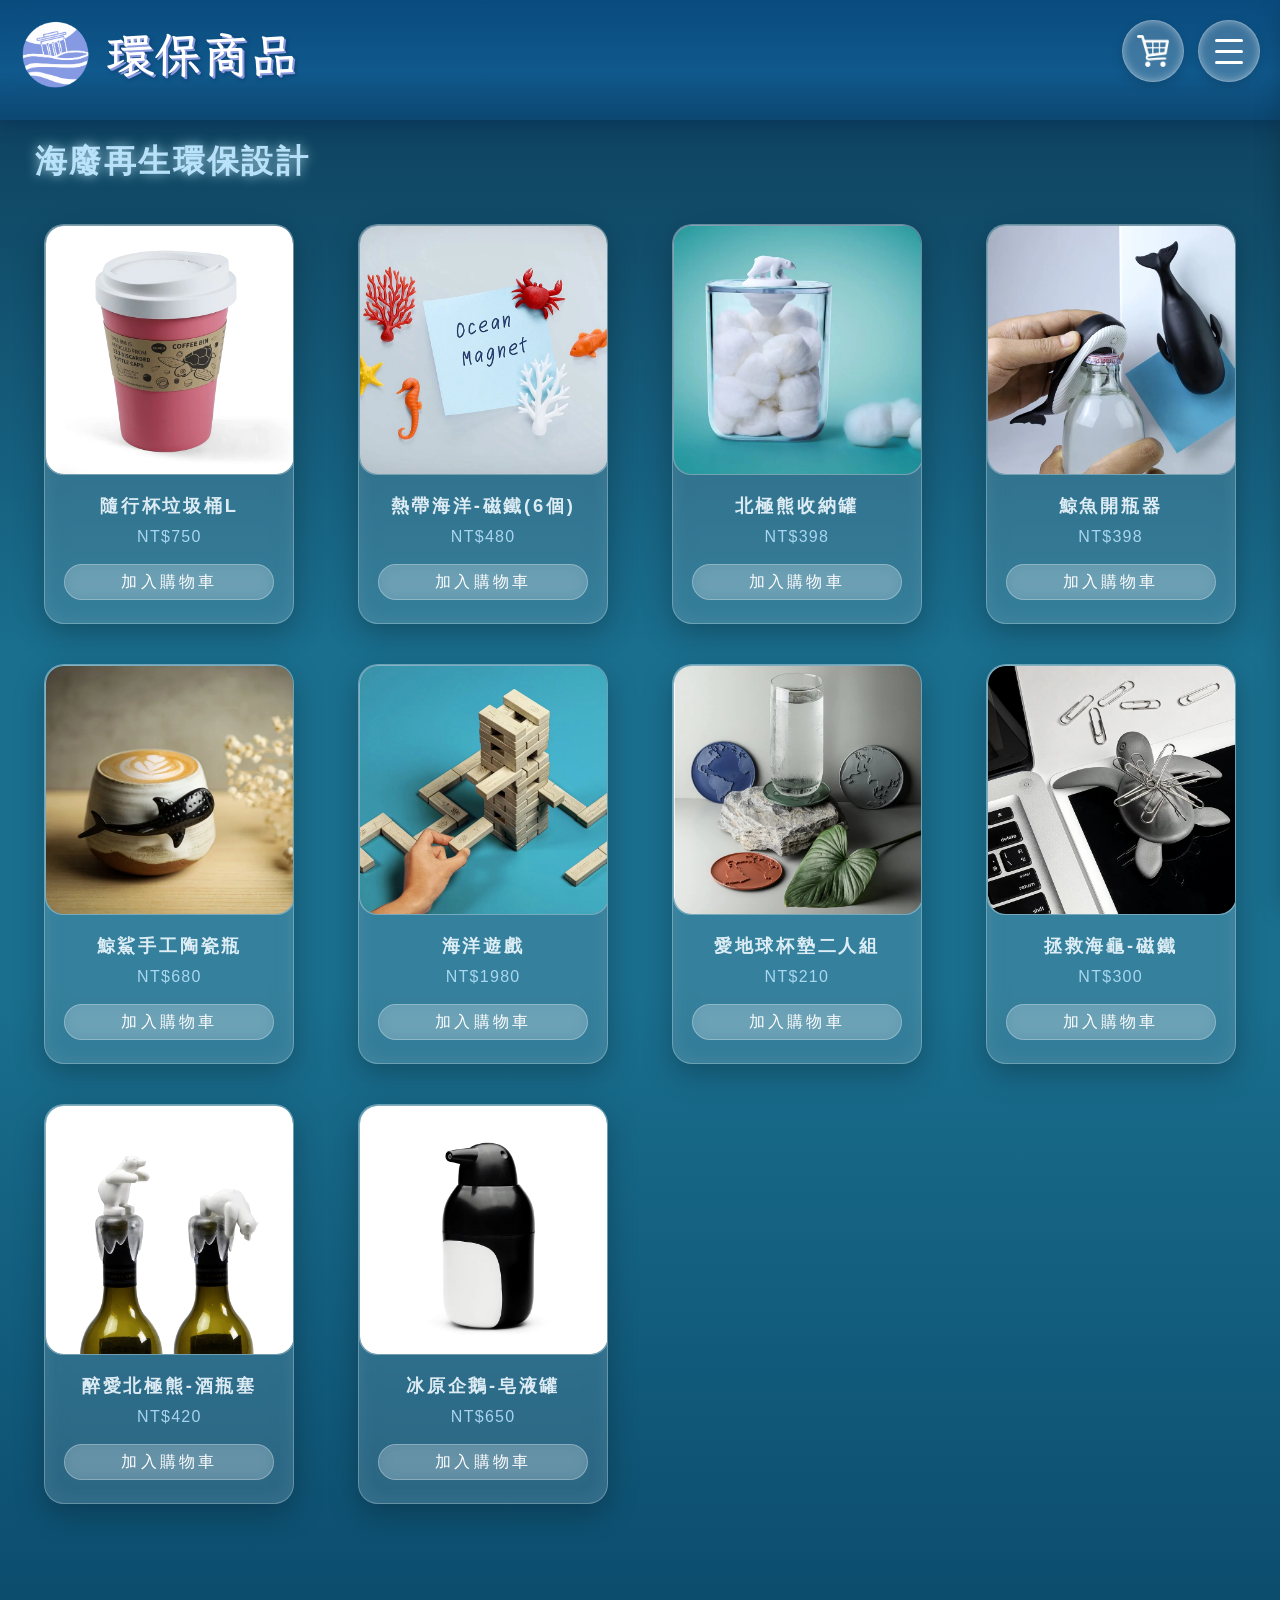
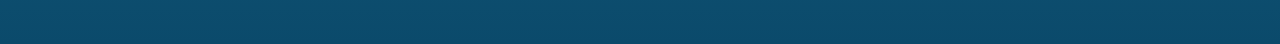
<file: goods/Good.html>
<!DOCTYPE html>
<html lang="en">

<head>
    <meta charset="UTF-8">
    <meta name="viewport" content="width=device-width, initial-scale=1.0">
    <title>環保商品</title>
    <link rel="icon" href="../logo.PNG">

    <link href="https://fonts.googleapis.com/css2?family=LXGW+WenKai+Mono+TC&display=swap" rel="stylesheet">
    <link rel="stylesheet" href="styles.css">
    <link rel="stylesheet" href="nav.css">
    <style>
        /* ===== 滾動浮出動畫 ===== */

        .fade-up {
            opacity: 0;
            transform: translateY(50px);
            transition: all 0.8s ease;
        }

        .fade-up.show {
            opacity: 1;
            transform: translateY(0);
        }
    </style>
</head>

<body>
    <div class="deep-sea-layer"></div>
    <!-- 導覽列 -->
    <header id="header">
        <div class="header-bg"></div>

        <div id="logo-container">
            <img id="logo-img" src="../logo.PNG">
            <div id="logo-text">環保商品</div>
        </div>
    </header>

    <!-- 右上角按鈕 -->
    <div class="ui-top">
        <button class="glass-btn" id="cart-btn">
            <img src="./shopping cart .PNG" width="32">
        </button>

        <button class="hamburger glass-btn" id="hamburger">
            <span></span><span></span><span></span>
        </button>
    </div>

    <!-- 側邊選單 -->
    <div id="sideMenu" class="side-menu">
        <ul>
            <li><a href="../index.html">首頁</a></li>
            <li><a href="../marine/Marine.html">海洋生態</a></li>
            <li><a href="../trash/Trash.html">海洋垃圾</a></li>
            <li><a href="../goods/Good.html" class="active">環保商品</a></li>
            <li><a href="../volunteer/Volunteer.html">志工</a></li>
            <li>
                <a href="../game/Trash-Game.html">
                    <img src="../game.PNG" class="menu-icon">
                    海洋消消樂
                </a>
            </li>

        </ul>

    </div>

    <main>
        <div class="word1 fade-up">
            <h1>海廢再生環保設計</h1>
        </div>
        <div id="modal" class="modal">
            <div class="modal-content">
                <span class="close">✕</span>
                <div id="product_description"></div>
            </div>
        </div>
        <div class="product-grid fade-up">

            <div class="box" data-id="p01"
                onclick="openModal('<h2>商品描述</h2>隨行杯蓋的搖擺蓋設計，讓您在使用上更加直覺方便，並可杜絕蚊蟲孳生及垃圾桶內的氣味瀰漫空間!巧妙實用的小巧思，讓你簡單生活在不簡單的創意思維! <br><br> <h2>商品規格</h2>品名：隨行杯-垃圾桶L <br> 尺寸：Ø247 x 338 mm <br> 內容：1 造型垃圾桶 <br> 材質：（土耳其藍、粉、紅）聚丙烯PP 回收瓶蓋 <br> 容量：9L <br> 顏色：土耳其藍、粉、紅')">

                <div class="circle" id="c1">
                    <div class="carousel">
                        <div class="carousel-images">
                            <img src="./good1(1).WEBP" alt="">
                            <img src="./good1(2).WEBP" alt="">
                            <img src="./good1(3).WEBP" alt="">
                        </div>
                        <button class="carousel-button left" id="prev">&#10094;</button>
                        <button class="carousel-button right" id="next">&#10095;</button>
                    </div>
                </div>

                <div class="commodity">隨行杯垃圾桶L</div>
                <div class="money">NT$750</div>
                <div class="car glass-hover">加入購物車</div>
            </div>

            <div class="box" data-id="p02"
                onclick="openModal('<h2>商品描述</h2>給熱帶海洋中生存的生物一個家。<br>全球暖化越來越嚴重，我們生存的大環境也不停被破壞中，海底變成了垃圾山，依靠海洋生存的許多生物都快沒有了家，從現在起，希望大家重視環保，讓海中生物能夠好好生存下去！<br>備註：使用一個420ml的回收寶特瓶所製成，100%可回收。<br><br><h2>商品規格</h2>品名：珊瑚磁鐵<br>尺寸：85x210x15mm<br>內容：磁鐵X6<br>材質：RPET')">

                <div class="circle"><img src="./good2.WEBP" alt=""></div>
                <div class="commodity">熱帶海洋-磁鐵(6個)</div>
                <div class="money">NT$480</div>
                <div class="car glass-hover">加入購物車</div>
            </div>

            <div class="box" data-id="p03"
                onclick="openModal('<h2>商品描述</h2>別毀了北極熊的家。<br>全球持續暖化，北極熊的家被硬生生地破壞，請幫幫孤立無援的他們，好好愛護我們的大環境，不只為了北極熊，也為了我們的下一代著想。<br>北極熊收納罐不只可以好好收納棉花棒，也能收納各式的小物。<br>備註：使用0.5個420ml的回收寶特瓶所製成，100%可回收。<br><br><h2>商品規格</h2>品名：北極熊收納罐<br>尺寸：90x90x135 mm<br>內容：收納罐x1<br>材質：RPET+PC')">

                <div class="circle"><img src="./good3.WEBP" alt=""></div>
                <div class="commodity">北極熊收納罐</div>
                <div class="money">NT$398</div>
                <div class="car glass-hover">加入購物車</div>
            </div>

            <div class="box" data-id="p04"
                onclick="openModal('<h2>商品描述</h2>救救鯨魚與牠們的家。<br>你知道嗎？目前海洋中有800萬噸的塑膠垃圾，足以危害10萬隻海洋生物。<br>請好好愛護我們的大環境，不只為海洋生物，也為了我們的下一代著想。<br>※鯨魚肚子上有磁鐵，可吸附於冰箱等有磁性的地方。<br>備註：使用3個420ml的回收寶特瓶所製成，100%可回收。<br><br><h2>商品規格</h2>品名：鯨魚開瓶器<br>尺寸：125x40x40mm<br>材質：RPET+Stainless Steel')">

                <div class="circle"><img src="./good4.WEBP" alt=""></div>
                <div class="commodity">鯨魚開瓶器</div>
                <div class="money">NT$398</div>
                <div class="car glass-hover">加入購物車</div>
            </div>

            <div class="box" data-id="p05"
                onclick="openModal('<h2>商品描述</h2>守護鯨鯊從你我開始。<br>位於泰國Pattani的Losin島是鯨鯊的棲息地之一，但是嚴重的垃圾問題以及漁業過度捕撈等人類活動使鯨鯊數量急數減少。<br>藉由Qualy與Enjametha Ceramic合作，讓我們體認海洋與人類和平共存、尊重彼此永續的重要性。<br>備註：耐熱110度<br><br><h2>商品規格</h2>品名：鯨鯊手工陶瓷杯<br>尺寸：W94 x L98 x H70mm<br>容量：180ml<br>材質：回收漁網Recycled PA(fishing net)、陶土<br>顏色：白')">

                <div class="circle"><img src="./good5.WEBP" alt=""></div>
                <div class="commodity">鯨鯊手工陶瓷瓶</div>
                <div class="money">NT$680</div>
                <div class="car glass-hover">加入購物車</div>
            </div>

            <div class="box" data-id="p06"
                onclick="openModal('<h2>商品描述</h2>一起玩場遊戲放鬆吧!<br>由國際環保組織EJF發起的Net free seas計畫收集而來的回收漁網製成，透過遊戲的方式了解保護海洋與海洋生物的重要性。<br>※適用年齡：12歲以上<br>※本產品通過玩具檢驗中心檢測，經濟部標準檢驗局D56154。<br><br><h2>商品規格</h2>品名：海洋遊戲<br>尺寸：W81 x L81 xH300mm<br>材質：國際環保組織(EJF)合作之回收漁網<br>內容物：一套包含57件積木')">

                <div class="circle"><img src="./good6.WEBP" alt=""></div>
                <div class="commodity">海洋遊戲</div>
                <div class="money">NT$1980</div>
                <div class="car glass-hover">加入購物車</div>
            </div>

            <div class="box" data-id="p07"
                onclick="openModal('<h2>商品描述</h2>地球的溫度正不斷的上升冰川正在加速融化。<br>以東半球以及西半球做為杯墊發想設計，使用國際環保組織(EJF)合作之回收漁網，杯子上流下的水象徵著佔地球面積70%的海洋。<br>地球只有一個，生活在這片土地的我們保護好環境是最重要的事。<br><br><h2>商品規格</h2>品名：愛地球杯墊二入組<br>尺寸：Ø101 x 6 mm<br>內容：杯墊 x 2<br>材質：國際環保組織(EJF)合作之回收漁網')">

                <div class="circle"><img src="./good7.WEBP" alt=""></div>
                <div class="commodity">愛地球杯墊二人組</div>
                <div class="money">NT$210</div>
                <div class="car glass-hover">加入購物車</div>
            </div>

            <div class="box" data-id="p08"
                onclick="openModal('<h2>商品描述</h2>給海龜一個更安心的海洋環境。<br>海洋中的塑膠垃圾與廢棄魚網，常讓海龜誤食或受困。<br>QUALY透過回收漁網、塑膠袋與寶特瓶再製成磁鐵，提醒大家一起守護海洋生態。<br><br>黑色款：使用回收漁網製成。<br>深灰款：使用回收塑膠袋製成。<br>灰色款：使用回收寶特瓶製成。<br>以上材質皆為100%可回收。<br><br><h2>商品規格</h2>品名：拯救海龜-磁鐵<br>尺寸： 9.5x10x2.9 cm<br>材質：(黑)Nylon 6 / (深灰)PE / (灰)RPET<br>備註：1.可用3M雙面膠將海龜磁鐵黏貼於牆面上使用     2.海龜磁鐵的磁力是在龜殼上方唷！')">

                <div class="circle" id="c8">
                    <div class="carousel">
                        <div class="carousel-images">
                            <img src="./good8(1).WEBP" alt="">
                            <img src="./good8(2).WEBP" alt="">
                            <img src="./good8(3).WEBP" alt="">
                        </div>
                        <button class="carousel-button left" id="prev8">&#10094;</button>
                        <button class="carousel-button right" id="next8">&#10095;</button>
                    </div>
                </div>
                <div class="commodity">拯救海龜-磁鐵</div>
                <div class="money">NT$300</div>
                <div class="car glass-hover">加入購物車</div>
            </div>

            <div class="box" data-id="p09"
                onclick="openModal('<h2>商品描述</h2>醉倒後世界變得美多了。<br>別說我愛喝，我只是不得不喝，醉醺醺能讓我活得更開心，不用想著全球暖化，就快沒有家的問題，也不用擔心有一餐沒一餐的生活，就讓我醉倒在瓶上，享受最燦爛的這一刻吧！<br><br><h2>商品規格</h2>品名：醉愛北極熊-酒瓶塞<br>尺寸：Ø42 x 92 mm<br>內容：瓶塞 x 1<br>材質：PA+PC')">

                <div class="circle"><img src="./good9.WEBP" alt=""></div>
                <div class="commodity">醉愛北極熊-酒瓶塞</div>
                <div class="money">NT$420</div>
                <div class="car glass-hover">加入購物車</div>
            </div>

            <div class="box" data-id="p10"
                onclick="openModal('<h2>商品描述</h2>全球暖化越來越嚴重，我們生存的大環境也不停被破壞中，在過去50年間，企鵝的數量下降了約77%，未來他們還會剩多少呢？<br>從現在起，希望大家能節約能源、重視環保，讓我們的子孫都能看到這美好的生物好好生存下去！<br>使用10個420ml的回收寶特瓶所製成，100%可回收。<br><br><h2>商品規格</h2>品名：QUALY  冰原企鵝-皂液罐<br>尺寸：8x9x15.6cm<br>材質：(黑色)RPET / (灰色)Nylon 6+RPET<br>容量：300ml')">

                <div class="circle"><img src="./good10.WEBP" alt=""></div>
                <div class="commodity">冰原企鵝-皂液罐</div>
                <div class="money">NT$650</div>
                <div class="car glass-hover">加入購物車</div>
            </div>
        </div>

        <!-- 數量選擇 Modal -->
        <div id="qtyModal" class="modal">
            <div class="modal-content qty-card">
                <span class="close" onclick="closeQtyModal()">✕</span>

                <img id="qtyImg" class="qty-img">
                <h2 id="qtyName"></h2>
                <p id="qtyPrice"></p>

                <div class="qty-control">
                    <button class="glass-hover" onclick="changeQty(-1)">−</button>
                    <span id="qtyNumber">1</span>
                    <button class="glass-hover" onclick="changeQty(1)">＋</button>
                </div>

                <button class="confirm-btn glass-hover" onclick="confirmAddToCart()">完成</button>
            </div>
        </div>

        <!-- 購物車 Modal -->
        <div id="cartModal" class="modal">
            <div class="modal-content cart-card">
                <span class="close" onclick="closeCartModal()">✕</span>
                <h2>購物車</h2>
                <div id="cartList"></div>

                <!-- 結帳區塊 -->
                <div class="cart-checkout-vertical">
                    <div class="cart-total-text">
                        總金額 NT$ <span id="checkout-total">0</span>
                    </div>

                    <button id="checkout-btn" class="car checkout-car-btn">
                        結帳
                    </button>
                </div>

            </div>
        </div>

        <!-- 結帳成功 Modal -->
        <div id="success-modal" class="success-modal">
            <div class="success-card">
                <button class="success-close">✕</button>
                <div class="success-content">
                    <h2>購買成功 !!!</h2>
                    <p>感謝支持海洋友善設計 💙</p>
                </div>
                <div class="success-effects"></div>
            </div>
        </div>

        <script>
            // Good1
            const imagesContainer1 = document.querySelector('#c1 .carousel-images');
            const images1 = document.querySelectorAll('#c1 .carousel-images img');
            const totalImages1 = images1.length;
            let currentIndex1 = 0;

            document.getElementById('next').addEventListener('click', (event) => {
                event.stopPropagation(); // 防止事件冒泡
                currentIndex1 = (currentIndex1 + 1) % totalImages1;
                updateCarousel1();
            });

            document.getElementById('prev').addEventListener('click', (event) => {
                event.stopPropagation(); // 防止事件冒泡
                currentIndex1 = (currentIndex1 - 1 + totalImages1) % totalImages1;
                updateCarousel1();
            });

            function updateCarousel1() {
                const offset1 = -currentIndex1 * 250; // 250 is the width of each image
                imagesContainer1.style.transform = `translateX(${offset1}px)`;
            }

            // Good8
            const imagesContainer8 = document.querySelector('#c8 .carousel-images');
            const images8 = document.querySelectorAll('#c8 .carousel-images img');
            const totalImages8 = images8.length;
            let currentIndex8 = 0;

            document.getElementById('next8').addEventListener('click', (event) => {
                event.stopPropagation(); // 防止事件冒泡
                currentIndex8 = (currentIndex8 + 1) % totalImages8;
                updateCarousel8();
            });

            document.getElementById('prev8').addEventListener('click', (event) => {
                event.stopPropagation(); // 防止事件冒泡
                currentIndex8 = (currentIndex8 - 1 + totalImages8) % totalImages8;
                updateCarousel8();
            });

            function updateCarousel8() {
                const offset8 = -currentIndex8 * 250; // 250 is the width of each image
                imagesContainer8.style.transform = `translateX(${offset8}px)`;
            }
        </script>
    </main>

    <script>
        document.getElementById('c1').addEventListener('click', function () {

        });
    </script>
    <script src="script.js"></script>
    <script src="nav.js"></script>
    <script>
        const fadeItems = document.querySelectorAll('.fade-up');

        const observer = new IntersectionObserver(entries => {
            entries.forEach(entry => {
                if (entry.isIntersecting) {
                    entry.target.classList.add('show');
                    observer.unobserve(entry.target);
                }

            });
        }, { threshold: 0.2 });

        fadeItems.forEach(item => observer.observe(item));
    </script>

</body>


</html>
</file>
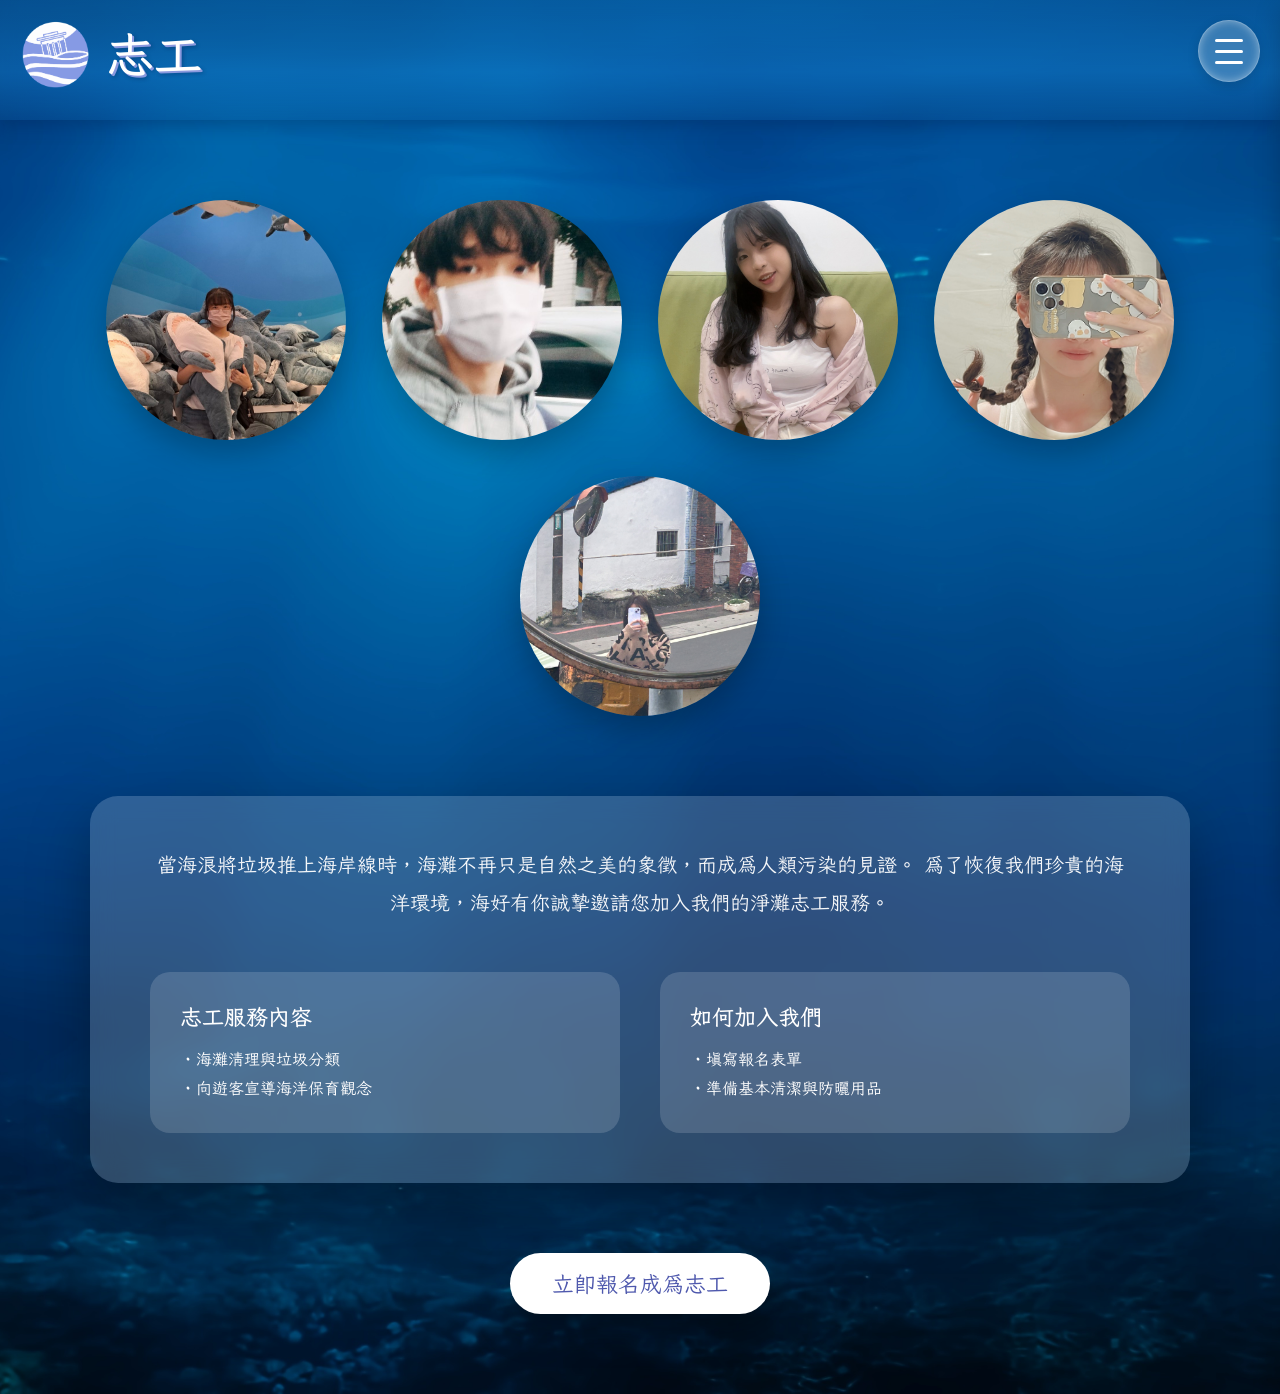
<file: volunteer/Volunteer.html>
<!DOCTYPE html>
<html lang="zh-Hant">

<head>
    <meta charset="UTF-8">
    <meta name="viewport" content="width=device-width, initial-scale=1.0">
    <title>志工</title>
    <link rel="icon" href="../logo.PNG">

    <!-- 字體 -->
    <link href="https://fonts.googleapis.com/css2?family=LXGW+WenKai+TC&display=swap" rel="stylesheet">
    <link href="https://fonts.googleapis.com/css2?family=LXGW+WenKai+Mono+TC&display=swap" rel="stylesheet">

    <!-- 導覽列（你已完成，不動） -->
    <link rel="stylesheet" href="../goods/nav.css">

    <style>
        * {
            margin: 0;
            padding: 0;
            box-sizing: border-box;
        }

        body,
        html {
            width: 100%;
            font-family: 'LXGW WenKai TC', serif;
            color: white;
        }

        /* ====== 主背景 ====== */
        main {
            min-height: 100vh;
            background-image: url(./quality_restoration_20240614164310016.jpg);
            background-size: cover;
            background-position: center;
            padding-top: 200px;
            padding-bottom: 80px;
        }

        /* ====== 照片群組 ====== */
        .circle-group {
            display: flex;
            flex-wrap: wrap;
            justify-content: center;
            gap: 36px;
            margin-bottom: 80px;
        }

        .circle {
            width: 240px;
            height: 240px;
            perspective: 1000px;
            transition: transform 0.4s ease, box-shadow 0.4s ease;
        }

        .circle:hover {
            transform: translateY(-10px) scale(1.05);
        }

        .circle .inner {
            width: 100%;
            height: 100%;
            position: relative;
            transform-style: preserve-3d;
            transition: transform 0.6s;
        }

        .circle:hover .inner {
            transform: rotateY(180deg);
        }

        .circle img {
            position: absolute;
            width: 100%;
            height: 100%;
            border-radius: 50%;
            backface-visibility: hidden;
            object-fit: cover;
            box-shadow: 0 12px 30px rgba(0, 0, 0, 0.25);
            transition: box-shadow 0.4s ease;
        }

        .circle:hover img {
            box-shadow: 0 20px 45px rgba(0, 0, 0, 0.4);
        }

        .circle .back {
            transform: rotateY(180deg);
        }

        /* ====== 內容玻璃卡片 ====== */
        .content-container {
            max-width: 1100px;
            margin: auto;
            padding: 50px 60px;
            background: rgba(255, 255, 255, 0.18);
            backdrop-filter: blur(12px);
            border-radius: 28px;
            box-shadow: 0 25px 60px rgba(0, 0, 0, 0.35);
        }

        .intro-text {
            font-size: 20px;
            line-height: 1.9;
            text-align: center;
            margin-bottom: 50px;
            opacity: 0.95;
        }

        .text-content {
            display: flex;
            gap: 40px;
        }

        .text-card {
            flex: 1;
            background: rgba(255, 255, 255, 0.15);
            border-radius: 20px;
            padding: 30px;
        }

        .text-card h2 {
            margin-bottom: 14px;
            font-size: 22px;
        }

        .text-card p {
            line-height: 1.8;
            font-size: 16px;
        }

        /* ====== CTA 按鈕 ====== */
        .link1 {
            text-align: center;
            margin-top: 70px;
        }

        .link1 a {
            display: inline-block;
            padding: 16px 42px;
            font-size: 22px;
            border-radius: 999px;
            background: white;
            color: #4e58ad;
            text-decoration: none;
            box-shadow: 0 15px 35px rgba(0, 0, 0, 0.35);
            transition: all 0.3s ease;
        }

        .link1 a:hover {
            background: #4e58ad;
            color: white;
            transform: translateY(-4px);
        }

        /* ====== 滾動動畫 ====== */
        .fade-up {
            opacity: 0;
            transform: translateY(40px);
            transition: all 0.9s ease;
        }

        .fade-up.show {
            opacity: 1;
            transform: translateY(0);
        }

        /* ====== RWD ====== */
        @media (max-width: 768px) {
            .text-content {
                flex-direction: column;
            }

            .content-container {
                padding: 40px 30px;
            }
        }

        .ripple {
            position: absolute;
            width: 30px;
            height: 30px;
            border-radius: 50%;
            background: radial-gradient(circle,
                    rgba(120, 200, 255, 0.45) 0%,
                    rgba(80, 170, 230, 0.35) 25%,
                    rgba(60, 140, 210, 0.25) 45%,
                    rgba(40, 110, 180, 0.15) 60%,
                    rgba(40, 110, 180, 0.05) 70%,
                    transparent 75%);
            transform: translate(-50%, -50%);
            animation: ripple-effect 2.2s cubic-bezier(0.22, 0.61, 0.36, 1) forwards;
            filter: blur(0.4px);
        }

        @keyframes ripple-effect {
            0% {
                transform: translate(-50%, -50%) scale(0.3);
                opacity: 0.7;
            }

            40% {
                opacity: 0.5;
            }

            100% {
                transform: translate(-50%, -50%) scale(14);
                opacity: 0;
            }
        }

        /* 確保 main 是定位基準 */
        main {
            position: relative;
        }

        /* =========================
   📱 平板 (<=1024px)
   ========================= */
        @media (max-width: 1024px) {

            main {
                padding-top: 160px;
            }

            .circle-group {
                gap: 28px;
            }

            .circle {
                width: 200px;
                height: 200px;
            }

            .content-container {
                padding: 40px 40px;
            }
        }

        /* =========================
   📱 手機 (<=768px)
   ========================= */
        @media (max-width: 768px) {

            /* header 空間修正 */
            main {
                padding-top: 120px;
            }

            /* 照片區 → 改成2欄 */
            .circle-group {
                display: grid;
                grid-template-columns: repeat(2, 1fr);
                gap: 18px;
                padding: 0 16px;
            }

            .circle {
                width: 100%;
                height: auto;
                aspect-ratio: 1 / 1;
            }

            /* 內容卡片 */
            .content-container {
                padding: 28px 20px;
                margin: 0 12px;
                border-radius: 20px;
            }

            .intro-text {
                font-size: 16px;
                line-height: 1.7;
            }

            .text-content {
                flex-direction: column;
                gap: 16px;
            }

            .text-card {
                padding: 20px;
            }

            .text-card h2 {
                font-size: 18px;
            }

            .text-card p {
                font-size: 14px;
            }

            /* CTA */
            .link1 a {
                font-size: 18px;
                padding: 14px 28px;
            }
        }

        /* =========================
   📱 小手機 (<=480px)
   ========================= */
        @media (max-width: 480px) {

            main {
                padding-top: 100px;
            }

            /* 圓圖變更密 */
            .circle-group {
                grid-template-columns: repeat(2, 1fr);
                gap: 12px;
            }

            .content-container {
                padding: 22px 14px;
            }

            .intro-text {
                font-size: 14px;
            }

            .text-card h2 {
                font-size: 16px;
            }

            .text-card p {
                font-size: 13px;
                line-height: 1.6;
            }

            .link1 a {
                font-size: 16px;
                padding: 12px 22px;
            }
        }
    </style>
</head>

<body>

    <!-- 導覽列（保留） -->
    <header id="header">
        <div class="header-bg"></div>
        <div id="logo-container">
            <img id="logo-img" src="../logo.PNG">
            <div id="logo-text">志工</div>
        </div>
    </header>

    <!-- 右上角 -->
    <div class="ui-top">
        <div class="hamburger glass-btn" id="hamburger">
            <span></span><span></span><span></span>
        </div>
    </div>

    <!-- 側邊選單 -->
    <div id="sideMenu" class="side-menu">
        <ul>
            <li><a href="../index.html">首頁</a></li>
            <li><a href="../marine/Marine.html">海洋生態</a></li>
            <li><a href="../trash/Trash.html">海洋垃圾</a></li>
            <li><a href="../goods/Good.html">環保商品</a></li>
            <li><a href="../volunteer/Volunteer.html" class="active">志工</a></li>
            <li>
                <a href="../game/Trash-Game.html">
                    <img src="../game.PNG" class="menu-icon">
                    海洋消消樂
                </a>
            </li>
        </ul>
    </div>

    <main>
        <div id="ripple-layer"></div>
        <!-- 照片 -->
        <div class="circle-group fade-up">
            <div class="circle">
                <div class="inner">
                    <img class="front" src="./1122006.jpg"><img class="back" src="./06.png">
                </div>
            </div>
            <div class="circle">
                <div class="inner">
                    <img class="front" src="./S__2442228.jpg"><img class="back" src="./19.png">
                </div>
            </div>
            <div class="circle">
                <div class="inner">
                    <img class="front" src="./1122025.jpg"><img class="back" src="./S__19046503.jpg">
                </div>
            </div>
            <div class="circle">
                <div class="inner">
                    <img class="front" src="./1122032.jpg"><img class="back" src="./32.png">
                </div>
            </div>
            <div class="circle">
                <div class="inner">
                    <img class="front" src="./IMG_0754.jpg"><img class="back" src="./S__19046505.jpg">
                </div>
            </div>
        </div>

        <!-- 內容 -->
        <div class="content-container fade-up">
            <p class="intro-text">
                當海浪將垃圾推上海岸線時，海灘不再只是自然之美的象徵，而成為人類污染的見證。
                為了恢復我們珍貴的海洋環境，海好有你誠摯邀請您加入我們的淨灘志工服務。
            </p>

            <div class="text-content">
                <div class="text-card">
                    <h2>志工服務內容</h2>
                    <p>
                        ・海灘清理與垃圾分類<br>
                        ・向遊客宣導海洋保育觀念
                    </p>
                </div>
                <div class="text-card">
                    <h2>如何加入我們</h2>
                    <p>
                        ・填寫報名表單<br>
                        ・準備基本清潔與防曬用品
                    </p>
                </div>
            </div>
        </div>

        <!-- CTA -->
        <div class="link1 fade-up">
            <a
                href="https://docs.google.com/forms/d/e/1FAIpQLSddUV1nFueomUwX_5HrILSJQSxD4xYyh03uw3rwkapXROlQrQ/viewform?usp=sharing">
                立即報名成為志工
            </a>
        </div>

    </main>

    <!-- 你的 JS -->
    <script src="../goods/nav.js"></script>

    <!-- 動畫 -->
    <script>
        const items = document.querySelectorAll('.fade-up');
        const observer = new IntersectionObserver(entries => {
            entries.forEach(e => {
                if (e.isIntersecting) e.target.classList.add('show');
            });
        }, { threshold: 0.2 });

        items.forEach(i => observer.observe(i));
    </script>

    <script>
        const main = document.querySelector('main');
        const rippleLayer = document.getElementById('ripple-layer');

        let lastTime = 0;

        main.addEventListener('mousemove', (e) => {
            const now = Date.now();

            // 控制生成頻率（避免太密）
            if (now - lastTime < 180) return;
            lastTime = now;

            const ripple = document.createElement('div');
            ripple.className = 'ripple';

            const rect = main.getBoundingClientRect();
            ripple.style.left = `${e.clientX - rect.left}px`;
            ripple.style.top = `${e.clientY - rect.top}px`;

            rippleLayer.appendChild(ripple);

            ripple.addEventListener('animationend', () => {
                ripple.remove();
            });
        });
    </script>



</body>


</html>
</file>
<file: game/gamenav.css>
/* =================================================== */
/* 基礎設定與圖層權重定義 (確保在 z-index: 3500 的開始畫面上方) */
/* =================================================== */

/* ===== 左側 Logo 區域 ===== */
#logo-container {
  position: fixed;
  top: 20px;
  left: 20px;
  display: flex;
  align-items: center;
  gap: 16px;       /* Logo 與文字間距 */
  z-index: 3900;   /* ⭐ 提升權重，使其高於開始畫面的 3500 */
}

#logo-img {
  width: 70px;
  height: 70px;
  border-radius: 50%; /* 保持圓形 */
  object-fit: cover;
}

#logo-text {
  font-family: "LXGW WenKai Mono TC", monospace;
  font-weight: 700;       /* 粗字更醒目 */
  font-size: 48px;        /* 大字體 */
  color: #ffffff;         /* 白色文字 */
  text-shadow: 2px 2px 0 #8A99DE, 3px 3px 4px rgba(0,0,50,0.3); /* 呼應 Logo 顏色 */
}

/* ====== 右上角按鈕容器 ====== */
.ui-top {
  position: fixed;
  top: 20px;
  right: 20px;
  display: flex;
  gap: 14px;
  z-index: 3900;   /* ⭐ 提升權重，與 Logo 同層 */
  overflow: visible;
}

/* 毛玻璃按鈕共用 */
.glass-btn {
  width: 62px;
  height: 62px;
  border: 1px solid rgba(255, 255, 255, 0.35);
  border-radius: 50%;
  backdrop-filter: blur(8px);
  -webkit-backdrop-filter: blur(8px);
  background: rgba(255, 255, 255, 0.2);
  box-shadow: 0 4px 12px rgba(0, 0, 0, 0.15), inset 0 0 8px rgba(255, 255, 255, 0.4);
  cursor: pointer;
  transition: all 0.35s ease;
  display: flex;
  align-items: center;
  justify-content: center;
}

.glass-btn:hover {
  background-color: rgba(255, 255, 255, 0.35);
  transform: translateY(-1px);
}

/* active：按壓 */
.glass-btn:active {
  transform: translateY(1px) scale(0.97);
  box-shadow: 0 3px 8px rgba(0, 0, 0, 0.2), inset 0 0 6px rgba(255, 255, 255, 0.3);
}

/* ===== Hamburger 三條線設定 ===== */
.hamburger {
  position: relative;
}

.hamburger span {
  position: absolute;
  width: 28px;
  height: 3px;
  background: white; /* 白色線條 */
  border-radius: 2px;
  transition: all 0.4s ease;
  left: calc(50% - 14px); /* 水平置中居中補償 */
}

/* 三條線初始垂直位置 */
.hamburger span:nth-child(1) { top: 18px; }
.hamburger span:nth-child(2) { top: 29px; }
.hamburger span:nth-child(3) { top: 40px; }

/* Hamburger 展開動畫 */
.hamburger.active span:nth-child(1) {
  top: 29px;
  transform: rotate(45deg);
}
.hamburger.active span:nth-child(2) {
  opacity: 0;
}
.hamburger.active span:nth-child(3) {
  top: 29px;
  transform: rotate(-45deg);
}

/* ===== 側邊選單 ===== */
.side-menu {
  position: fixed;
  top: 0;
  right: 0;                    /* 永遠貼齊右側 */
  width: 240px;
  height: 100vh;
  z-index: 3700;               /* ⭐ 高於開始畫面，低於右上角按鈕 */
  transform: translateX(100%);  /* 預設隱藏在右側外 */
  transition: transform 0.55s cubic-bezier(0.34, 1.56, 0.64, 1);
  background: linear-gradient(270deg, rgba(10,105,164,0.6), rgba(29,161,242,0.6));
  background-size: 200% 200%;
  animation: oceanWave 6s ease-in-out infinite;
  backdrop-filter: blur(12px);
  -webkit-backdrop-filter: blur(12px);
  border-left: 1px solid rgba(255,255,255,0.2);
  box-shadow: 0 8px 25px rgba(0, 0, 0, 0.2);
  color: white;
  padding-top: 100px;
  display: flex;
  justify-content: center;
  overflow: hidden;
}

.side-menu.open {
  transform: translateX(0);
}

/* 點擊選單外部的滿版半透明黑色遮罩 */
#menuOverlay {
  position: fixed;
  top: 0;
  left: 0;
  width: 100vw;
  height: 100vh;
  background: rgba(0,0,0,0.4);
  z-index: 3600;               /* ⭐ 擋在開始畫面與主遊戲中間 */
  display: none;
}

/* 漸層波動動畫 */
@keyframes oceanWave {
  0% { background-position: 0% 50%; }
  50% { background-position: 100% 50%; }
  100% { background-position: 0% 50%; }
}

/* 選單列表項目 */
.side-menu ul {
  list-style: none;
  padding: 0;
  margin: 0;
  width: 100%;
  text-align: center;
}

.side-menu ul li {
  font-size: 20px;
  font-weight: 600;
  padding: 18px 0;
  cursor: pointer;
  transition: all 0.3s;
  position: relative;
  border-radius: 8px;
  overflow: hidden;
}

.side-menu ul li:hover {
  background: rgba(255, 255, 255, 0.15);
}

.side-menu ul li a {
  color: #fff;
  text-decoration: none; /* 去掉底線 */
  display: block;
  padding: 12px 20px;
  transition: background 0.3s;
}

/* 當前作用中頁面樣式 */
.side-menu ul li a.active {
  font-weight: bold;
  color: #ffffff;
  position: relative;
  display: block;
  padding: 12px 20px;
  background: rgba(255, 255, 255, 0.25); /* 半透明白底 */
  border-radius: 10px;
  transition: all 0.3s;
  z-index: 1;
}

/* 左側裝飾藍綠彩條 */
.side-menu ul li a.active::before {
  content: "";
  position: absolute;
  left: 0;
  top: 0;
  width: 8px;
  height: 100%;
  background: linear-gradient(180deg, #00d4ff, #0059ff);
  border-radius: 0 4px 4px 0;
  z-index: 2;
}

/* 選單圖示 (Icons) 微調 */
.menu-icon {
  width: 22px;
  height: 22px;
  object-fit: contain;
  flex-shrink: 0;
  position: relative;
  top: 5px;   /* 往下微調 */
  right: 5px;
}

.side-menu ul li a.active .menu-icon {
  filter: brightness(1.4);
}

.side-menu ul li a:hover .menu-icon {
  transform: scale(1.1);
  transition: transform 0.2s ease;
}

/* ===== 浮動設定選單（舒適版） ===== */
.settings-menu {
  position: fixed;
  top: 100px;
  right: 20px;
  height: 120px;
  width: 220px;
  background: rgba(255, 255, 255, 0.25);
  backdrop-filter: blur(12px);
  -webkit-backdrop-filter: blur(12px);
  border: 1px solid rgba(255, 255, 255, 0.35);
  border-radius: 20px;
  box-shadow: 0 8px 20px rgba(0, 0, 0, 0.15);
  padding: 24px 16px;
  display: none; /* 由 JS 控製切換 show */
  flex-direction: column;
  gap: 16px;
  z-index: 3800; /* ⭐ 介於按鈕與側邊選單之間 */
  animation: popIn 0.3s ease forwards;
}

.settings-menu.show {
  display: flex;
}

/* 設定選單按鈕 */
.settings-menu button {
  width: 100%;
  padding: 12px 0;
  margin-bottom: 8px;
  font-size: 18px;
  font-weight: 600;
  color: #fff;
  background: rgba(0, 191, 255, 0.25);
  border: 1px solid rgba(255, 255, 255, 0.35);
  border-radius: 12px;
  backdrop-filter: blur(8px);
  -webkit-backdrop-filter: blur(8px);
  cursor: pointer;
  transition: all 0.3s ease;
  box-shadow: 0 4px 12px rgba(0, 0, 0, 0.15), inset 0 0 8px rgba(255, 255, 255, 0.3);
}

.settings-menu button:hover {
  background: rgba(0, 191, 255, 0.4);
  transform: translateY(-1px);
}

.settings-menu button:active {
  transform: translateY(1px) scale(0.97);
  box-shadow: 0 3px 8px rgba(0, 0, 0, 0.2), inset 0 0 6px rgba(255, 255, 255, 0.3);
}

/* 齒輪圖示齒輪核心按鈕 */
.settings-btn {
  background-image: url("./setting.png");
  background-repeat: no-repeat;
  background-position: center;
  background-size: 28px 28px;
  background-color: rgba(255, 255, 255, 0.2);
  transition: transform 0.35s ease, background-color 0.3s ease;
}

.settings-btn:hover {
  transform: translateY(-2px) rotate(20deg);
  background-color: rgba(255, 255, 255, 0.35);
}

.settings-btn:active {
  transform: translateY(1px) rotate(20deg) scale(0.95);
}

/* 彈出過場 */
@keyframes popIn {
  0% { transform: scale(0.85); opacity: 0; }
  100% { transform: scale(1); opacity: 1; }
}


/* =================================================== */
/* ⭐ 完美的 RWD 多層級斷點適配區 (依照指定規格優化) */
/* =================================================== */

/* 平板縮放階段 */
@media screen and (max-width: 1024px) {
  #logo-text {
    font-size: 38px;
  }
}

/* 手機通用縮放階段 */
@media screen and (max-width: 768px) {
  #logo-container {
    top: 16px;
    left: 16px;
    gap: 10px;
  }

  #logo-img {
    width: 50px;
    height: 50px;
  }

  #logo-text {
    font-size: 28px;
  }

  /* 右上角 UI 按鈕組位置與尺寸縮小 */
  .ui-top {
    top: 12px;
    right: 12px;
  }

  .glass-btn {
    width: 52px;
    height: 52px;
  }

  /* 漢堡線條寬度與點擊開合置中修正 */
  .hamburger span {
    width: 22px;
    left: calc(50% - 11px);
  }

  .hamburger span:nth-child(1) { top: 16px; }
  .hamburger span:nth-child(2) { top: 25px; }
  .hamburger span:nth-child(3) { top: 34px; }

  .hamburger.active span:nth-child(1),
  .hamburger.active span:nth-child(3) {
    top: 50%;
    bottom: auto;
    transform: translateY(-50%) rotate(45deg);
  }

  .hamburger.active span:nth-child(3) {
    transform: translateY(-50%) rotate(-44deg); /* 修正旋轉基準 */
  }

  /* 側邊欄抽屜 RWD */
  .side-menu {
    width: 220px;
    padding-top: 90px;
  }

  .side-menu ul li {
    font-size: 17px;
    padding: 10px 0;
  }
  
  /* 設定選單防遮擋下移 */
  .settings-menu {
    top: 75px;
    right: 12px;
  }
}

/* 小螢幕手機窄屏適配 */
@media screen and (max-width: 480px) {
  #logo-text {
    font-size: 22px;
  }
}
</file>
<file: goods/styles.css>
* {
    box-sizing: border-box;
    margin: 0;
    padding: 0;
}

body,
html {
    touch-action: manipulation;

    height: 100%;
    width: 100%;

    font-family: 'Noto Sans TC', sans-serif;
}

main {
    width: 100%;
    min-height: 100vh;
    padding-bottom: 100px;
    padding-top: 140px;
    background: linear-gradient(to bottom,
            #0c3a56 0%,
            #1a6f8f 40%,
            #1a6f8f 60%,
            #0b4a6b 100%);
}

.word1 {
    margin-left: 35px;
    letter-spacing: 2px;
    color: rgba(190, 230, 255, 0.95);
    letter-spacing: 0.15em;
    text-shadow:
        0 0 12px rgba(200, 240, 255, 0.8);
}

.product-grid {
    width: 100%;
    max-width: 1400px;
    margin: 0 auto;

    display: grid;
    /* 將 250px 改為 230px，確保 5 欄可以容納在 1400px 的寬度內 */
    grid-template-columns: repeat(auto-fit, minmax(230px, 1fr));
    gap: 40px 35px;

    justify-items: center;
    padding: 40px 30px;
}

.box {
    width: 250px;
    height: 400px;

    /* 霧玻璃主體 */
    background: rgba(255, 255, 255, 0.12);
    backdrop-filter: blur(10px);
    -webkit-backdrop-filter: blur(10px);

    border-radius: 20px;
    border: 1px solid rgba(255, 255, 255, 0.28);

    box-shadow:
        0 10px 30px rgba(0, 0, 0, 0.25),
        inset 0 0 20px rgba(255, 255, 255, 0.08);

    position: relative;
    overflow: hidden;

    transition: transform 0.35s ease, box-shadow 0.35s ease;
}

.box:hover {
    transform: translateY(-6px);
    box-shadow:
        0 18px 40px rgba(0, 0, 0, 0.35),
        inset 0 0 24px rgba(255, 255, 255, 0.12);
}

.box::before {
    content: "";
    position: absolute;
    inset: -40%;

    background: linear-gradient(120deg,
            transparent 35%,
            rgba(200, 240, 255, 0.15) 48%,
            rgba(230, 250, 255, 0.25) 50%,
            rgba(200, 240, 255, 0.15) 52%,
            transparent 65%);

    transform: translateX(-60%);
    animation: productLight 18s ease-in-out infinite;

    pointer-events: none;
    opacity: 0.6;
}

@keyframes productLight {
    0% {
        transform: translateX(-100%);
        opacity: 0;
    }

    30% {
        opacity: 0.4;
    }

    50% {
        opacity: 0.7;
    }

    70% {
        opacity: 0.4;
    }

    100% {
        transform: translateX(100%);
        opacity: 0;
    }
}

.circle {
    width: 250px;
    height: 250px;
    border-radius: 18px;

    background: rgba(255, 255, 255, 0.08);
    backdrop-filter: blur(6px);

    border: 1px solid rgba(255, 255, 255, 0.22);
    box-shadow: inset 0 0 16px rgba(255, 255, 255, 0.12);

    overflow: hidden;
}

.circle img {
    width: 100%;
    height: 100%;
    object-fit: cover;
    border-radius: 18px;
    filter: saturate(0.95) contrast(1.05);
}

.commodity {
    margin-top: 18px;
    text-align: center;

    font-size: 1.15rem;
    font-weight: 600;
    letter-spacing: 0.15em;

    color: rgba(240, 250, 255, 0.9);
}

.money {
    margin-top: 10px;
    text-align: center;

    font-size: 1rem;
    letter-spacing: 0.08em;

    color: rgba(190, 230, 255, 0.85);
}

.car {
    width: 210px;
    height: 36px;
    margin: 22px auto 0;
    margin-top: 18px;
    margin-bottom: 12px;

    display: flex;
    align-items: center;
    justify-content: center;

    border-radius: 999px;
    background: rgba(255, 255, 255, 0.18);
    backdrop-filter: blur(8px);

    border: 1px solid rgba(255, 255, 255, 0.28);
    color: white;
    font-size: 15px;
    letter-spacing: 0.2em;

    cursor: pointer;

    transition: transform 0.25s ease, background 0.25s ease;
}

.car:hover {
    background: rgba(255, 255, 255, 0.26);
    transform: translateY(-1px);
}

.carousel-images {
    display: flex;
    transition: transform 0.5s ease-in-out;
}

.carousel {
    position: relative;
    width: 250px;
    overflow: hidden;

}

.carousel-button {
    width: 36px;
    height: 36px;

    border-radius: 50%;
    border: 1px solid rgba(255, 255, 255, 0.3);

    background: rgba(255, 255, 255, 0.18);
    backdrop-filter: blur(6px);

    color: white;
    font-size: 18px;
    line-height: 1;

    display: flex;
    align-items: center;
    justify-content: center;

    box-shadow: 0 6px 16px rgba(0, 0, 0, 0.25);

    transition: transform 0.25s ease, background 0.25s ease;
}

.carousel-button:hover {
    background: rgba(255, 255, 255, 0.28);
    transform: scale(1.1);
}

.carousel-button.left {
    left: 10px;
}

.carousel-button.right {
    right: 10px;
}

.carousel-images2 {
    display: flex;
    transition: transform 0.5s ease-in-out;
}

.carousel2 {
    position: relative;
    width: 250px;
    overflow: hidden;
    box-shadow: 0 4px 8px rgba(0, 0, 0, 0.2);
}

.carousel-button2 {
    position: absolute;
    top: 50%;
    transform: translateY(-50%);
    background-color: rgba(0, 0, 0, 0.5);
    color: white;
    border: none;
    padding: 10px;
    cursor: pointer;
    border-radius: 50%;
    user-select: none;
}

.carousel-button.left2 {
    left: 10px;
}

.carousel-button.right2 {
    right: 10px;
}

/* 跳出商品描述 */
.modal {
    position: fixed;
    inset: 0;
    z-index: 9000;

    background: rgba(5, 25, 40, 0.55);
    backdrop-filter: blur(6px);
    -webkit-backdrop-filter: blur(6px);

    display: flex;
    align-items: center;
    justify-content: center;

    opacity: 0;
    pointer-events: none;
    transition: opacity 0.35s ease;
}

.modal.show {
    opacity: 1;
    pointer-events: auto;
}

.modal-content {
    width: 90%;
    max-width: 520px;
    padding: 36px 32px;

    background: rgba(255, 255, 255, 0.18);
    backdrop-filter: blur(16px);
    -webkit-backdrop-filter: blur(16px);

    border-radius: 24px;
    border: 1px solid rgba(255, 255, 255, 0.35);

    box-shadow:
        0 30px 80px rgba(0, 0, 0, 0.45),
        inset 0 0 24px rgba(255, 255, 255, 0.08);

    color: rgba(240, 250, 255, 0.95);
    position: relative;

    animation: modalPop 0.4s ease;
}

@keyframes modalPop {
    from {
        transform: translateY(20px) scale(0.96);
        opacity: 0;
    }

    to {
        transform: translateY(0) scale(1);
        opacity: 1;
    }
}

.modal-content::before {
    content: "";
    position: absolute;
    inset: 0;
    border-radius: inherit;

    background: linear-gradient(120deg,
            transparent 40%,
            rgba(200, 240, 255, 0.25) 50%,
            transparent 60%);

    opacity: 0.35;
    pointer-events: none;
}

.modal-content h2 {
    text-align: center;
    font-size: 1.6rem;
    letter-spacing: 0.2em;
    margin-bottom: 20px;

    color: rgba(220, 245, 255, 0.95);
}

.modal-content p {
    font-size: 1rem;
    line-height: 1.9;
    letter-spacing: 0.08em;
    text-align: center;

    color: rgba(200, 235, 255, 0.9);
}

.close {
    position: absolute;
    top: 16px;
    right: 16px;

    width: 36px;
    height: 36px;
    border-radius: 50%;

    display: flex;
    align-items: center;
    justify-content: center;

    font-size: 20px;
    color: rgba(255, 255, 255, 0.85);

    background: rgba(255, 255, 255, 0.18);
    backdrop-filter: blur(6px);

    border: 1px solid rgba(255, 255, 255, 0.28);
    cursor: pointer;

    transition: transform 0.25s ease, background 0.25s ease;
}

.close:hover {
    transform: scale(1.1);
    background: rgba(255, 255, 255, 0.28);
}

/* 泡泡本體 */
.bubble {
    position: fixed;
    z-index: 9998;
    border-radius: 50%;
    pointer-events: none;

    background: radial-gradient(circle at 30% 30%,
            rgba(255, 255, 255, 0.95),
            rgba(180, 230, 255, 0.55),
            rgba(120, 190, 230, 0.25),
            rgba(80, 150, 200, 0.1));

    box-shadow:
        0 0 10px rgba(180, 230, 255, 0.6),
        inset 0 0 6px rgba(255, 255, 255, 0.6);

    animation: bubbleFloat linear forwards;
}

@keyframes bubbleFloat {
    0% {
        transform: translateY(0) scale(0.6);
        opacity: 0.9;
    }

    40% {
        opacity: 0.7;
    }

    70% {
        opacity: 0.4;
    }

    100% {
        transform: translateY(-260px) scale(1.6);
        opacity: 0;
    }
}

.cart-bounce {
    animation: cartBounce 0.3s ease;
}

@keyframes cartBounce {
    0% {
        transform: scale(1);
    }

    50% {
        transform: scale(1.15);
    }

    100% {
        transform: scale(1);
    }
}

.qty-card {
    text-align: center;
}

.qty-img {
    width: 140px;
    border-radius: 16px;
    margin-bottom: 16px;
}

.qty-control {
    display: flex;
    justify-content: center;
    align-items: center;
    gap: 20px;
    margin: 20px 0;
}

.qty-control button {
    width: 36px;
    height: 36px;
    border-radius: 50%;
    border: none;

    background: rgba(255, 255, 255, 0.25);
    color: white;
    font-size: 20px;
    cursor: pointer;
}

.confirm-btn {
    width: 160px;
    height: 40px;
    border-radius: 999px;

    background: rgba(255, 255, 255, 0.25);
    border: 1px solid rgba(255, 255, 255, 0.3);

    color: white;
    letter-spacing: 0.2em;
    cursor: pointer;
}

.cart-item {
    display: grid;
    grid-template-columns: 80px 1fr auto;
    gap: 16px;
    align-items: center;
    margin-bottom: 16px;
}

.cart-item img {
    width: 80px;
    border-radius: 12px;
}

.cart-qty {
    display: flex;
    align-items: center;
    gap: 8px;
}

.cart-qty button {
    width: 28px;
    height: 28px;
    border-radius: 50%;
    border: none;
    background: rgba(255, 255, 255, 0.25);
    color: white;
}

.glass-hover {
    transition:
        transform 0.25s ease,
        filter 0.25s ease,
        box-shadow 0.25s ease;
}

.glass-hover:hover {
    transform: translateY(-2px);
    filter: brightness(1.35);
    box-shadow:
        0 10px 22px rgba(0, 0, 0, 0.25),
        inset 0 0 12px rgba(255, 255, 255, 0.25);
}

.glass-hover:active {
    transform: translateY(0);
    filter: brightness(1.15);
}

.glass-btn {
    position: relative;
    padding: 14px 32px;
    border-radius: 18px;
    border: 1px solid rgba(255, 255, 255, 0.35);
    background: rgba(255, 255, 255, 0.12);
    backdrop-filter: blur(14px);
    -webkit-backdrop-filter: blur(14px);
    color: #fff;
    font-size: 16px;
    letter-spacing: 1px;
    cursor: pointer;
    transition: all .35s ease;
    box-shadow: 0 8px 30px rgba(0, 0, 0, .15);
}

/* hover 浮起變亮 */
.glass-btn:hover {
    transform: translateY(-4px) scale(1.02);
    filter: brightness(1.35);
    box-shadow: 0 18px 50px rgba(0, 0, 0, .25);
}

/* 點擊 */
.glass-btn:active {
    transform: translateY(-1px) scale(0.98);
}

/* ===== 購物車內結帳區 ===== */
.cart-checkout {
    margin-top: 24px;
    padding-top: 18px;
    border-top: 1px solid rgba(255, 255, 255, 0.25);

    display: flex;
    align-items: center;
    justify-content: space-between;
    gap: 16px;
}

.cart-total {
    color: rgba(220, 245, 255, .95);
    font-size: 16px;
    letter-spacing: 1px;
}

/* 結帳按鈕 */
.cart-checkout-btn {
    padding: 12px 28px;
    border-radius: 999px;
    font-size: 15px;
    letter-spacing: .2em;
}

/* ===== 成功 Modal ===== */
.success-modal {
    position: fixed;
    inset: 0;
    background: rgba(0, 0, 0, 0.35);
    backdrop-filter: blur(6px);
    display: flex;
    align-items: center;
    justify-content: center;
    opacity: 0;
    pointer-events: none;
    transition: .4s;
    z-index: 10000;
}

.success-modal.show {
    opacity: 1;
    pointer-events: auto;
}

/* 玻璃卡片 */
.success-card {
    position: relative;
    width: 360px;
    padding: 40px 30px;
    border-radius: 28px;
    background: rgba(255, 255, 255, 0.18);
    backdrop-filter: blur(18px);
    -webkit-backdrop-filter: blur(18px);
    border: 1px solid rgba(255, 255, 255, .35);
    box-shadow: 0 25px 80px rgba(0, 0, 0, .35);
    text-align: center;
    animation: popIn .6s cubic-bezier(.2, .8, .3, 1);
}

@keyframes popIn {
    from {
        transform: scale(.7) translateY(30px);
        opacity: 0;
    }

    to {
        transform: scale(1) translateY(0);
        opacity: 1;
    }
}

.success-content h2 {
    font-size: 26px;
    margin-bottom: 12px;
    color: #e8f8ff;
    text-shadow: 0 0 12px rgba(120, 200, 255, .6);
}

.success-content p {
    color: rgba(255, 255, 255, .8);
}

/* 關閉鍵 */
.success-close {
    position: absolute;
    top: 14px;
    right: 16px;
    background: none;
    border: none;
    color: white;
    font-size: 18px;
    cursor: pointer;
    opacity: .7;
}

.success-close:hover {
    opacity: 1;
}

/* 成功特效容器 */
.success-effects {
    position: absolute;
    inset: 0;
    pointer-events: none;
}

@keyframes floatUp {
    from {
        transform: translateY(0) scale(1);
        opacity: 1;
    }

    to {
        transform: translateY(-140px) scale(.3);
        opacity: 0;
    }
}

/* ===== 購物車結帳區（直向） ===== */
.cart-checkout-vertical {
    margin-top: 22px;
    padding-top: 14px;

    display: flex;
    flex-direction: column;
    align-items: center;
    gap: 14px;
}

/* 總金額文字（無框線純文字） */
.cart-total-text {
    color: rgba(220, 245, 255, .95);
    font-size: 16px;
    letter-spacing: 2px;
}

.checkout-car-btn {
    width: 210px;
    height: 38px;
    font-size: 15px;
    letter-spacing: .25em;
}

/* 🌊 波紋 */
.success-ripple {
    position: absolute;
    left: 50%;
    top: 50%;
    width: 20px;
    height: 20px;
    border-radius: 50%;
    border: 2px solid rgba(120, 200, 255, .6);
    transform: translate(-50%, -50%);
    animation: ripple 1.2s ease-out forwards;
}

@keyframes ripple {
    to {
        width: 260px;
        height: 260px;
        opacity: 0;
    }
}

/* ✨ 光點爆散 */
.success-spark {
    position: absolute;
    width: 6px;
    height: 6px;
    border-radius: 50%;
    background: rgba(160, 220, 255, .9);
    box-shadow: 0 0 12px rgba(120, 200, 255, .9);
    transform: translate(-50%, -50%);
    animation: sparkMove 1.2s ease-out forwards;
}

@keyframes sparkMove {
    to {
        transform: translate(calc(-50% + var(--x)), calc(-50% + var(--y))) scale(.2);
        opacity: 0;
    }
}

/* 🫧 成功泡泡 */
.success-bubble {
    position: absolute;
    width: 10px;
    height: 10px;
    border-radius: 50%;
    background: radial-gradient(circle at 30% 30%, #fff, rgba(150, 220, 255, .6), rgba(120, 190, 230, .3));
    box-shadow: 0 0 10px rgba(160, 220, 255, .8);
    animation: successBubble 3.5s ease-out forwards;
}

@keyframes successBubble {
    from {
        transform: translateY(0) scale(.6);
        opacity: .9;
    }

    to {
        transform: translateY(-220px) scale(1.4);
        opacity: 0;
    }
}

/* ===== 深海漂浮背景層 ===== */
.deep-sea-layer {
    position: fixed;
    inset: 0;
    pointer-events: none;
    z-index: 1;
    /* 在背景但在背景圖之上 */
    overflow: hidden;
}

/* 單顆粒子 */
.sea-particle {
    position: absolute;
    width: 6px;
    height: 6px;
    border-radius: 50%;
    background: radial-gradient(circle at 30% 30%,
            rgba(255, 255, 255, .9),
            rgba(120, 200, 255, .5),
            rgba(50, 120, 180, .2));
    box-shadow: 0 0 12px rgba(120, 200, 255, .6);
    opacity: .6;
    animation: seaFloat linear infinite;
}

@keyframes seaFloat {
    from {
        transform: translateY(0) scale(.6);
        opacity: .2;
    }

    30% {
        opacity: .6;
    }

    to {
        transform: translateY(-120vh) scale(1.2);
        opacity: 0;
    }
}


/* 確保所有按鈕與互動元件字體至少 16px (iOS 不會自動放大) */
button,
.car,
.carousel-button {
    font-size: 16px !important;
}

/* 4. 手機版與平板版微調 */
@media (max-width: 768px) {
    .product-grid {
        grid-template-columns: repeat(2, 1fr);
        /* 手機維持 2 欄 */
        gap: 16px;
        padding: 16px;
    }

    .box {
        width: 100%;
        height: auto;
        /* 改為自動高度 */
        padding-bottom: 20px;
        /* 用 padding 取代 min-height，保留底部呼吸空間 */
        border-radius: 16px;
    }

    .circle {
        width: 100%;
        height: 180px;
        /* 控制圖片高度避免爆 */
    }

    .commodity {
        font-size: 0.95rem;
        letter-spacing: 0.1em;
    }

    .money {
        font-size: 0.9rem;
    }

    .car {
        width: 90%;
        height: 38px;
        font-size: 13px;
    }

    /* 1. 調整 main 的頂部間距，讓標題往上移 */
    main {
        padding-top: 100px;
        /* 將原來的 140px 縮小到 80px */
    }

    /* 2. 調整 .word1 容器本身，讓它靠近左邊緣 */
    .word1 {
        margin-left: 15px;
        /* 將原來的 35px 縮小到 15px */
    }

    /* 3. 調整標題字體大小 */
    .word1 h1 {
        font-size: 1.5rem;
        margin-left: 0;
        /* 這裡歸零，因為 .word1 本身已經處理好縮排了 */
    }
}

/* =========================
   📱 小手機 (<=480px)
   ========================= */
@media (max-width: 480px) {

    .product-grid {
        grid-template-columns: repeat(2, 1fr);
        /* ⭐ 仍然2欄不變 */
        gap: 12px;
        padding: 12px;
    }

    .box {
        height: auto;
        /* 改為自動高度 */
        padding-bottom: 16px;
        /* 縮小一點 padding */
        border-radius: 14px;
    }

    .circle {
        height: 160px;
    }

    .commodity {
        font-size: 0.85rem;
    }

    .money {
        font-size: 0.85rem;
    }

    .car {
        font-size: 12px;
        letter-spacing: 0.12em;
    }

    main {
        padding-top: 100px;
        /* 更小的螢幕再往上移一點 */
    }

    .word1 {
        margin-left: 15px;
        /* 貼近邊緣 */
    }

    .word1 h1 {
        font-size: 1.25rem;
    }
}

/* =========================
   🚫 強制避免 carousel 撐爆
   ========================= */
.carousel {
    width: 100%;
    max-width: 100%;
    overflow: hidden;
}

.carousel-images {
    display: flex;
    width: 100%;
}

/* 每張圖不超出卡片 */
.carousel-images img {
    width: 100%;
    flex-shrink: 0;
    object-fit: cover;
}
</file>
<file: goods/nav.css>
/* ===== header ===== */
#header {
    position: fixed;
    top: 0;
    left: 0;
    width: 100%;
    height: 120px;
    z-index: 1000;
}

.header-bg {
    position: absolute;
    inset: 0;
    background: linear-gradient(180deg,
            rgba(10, 90, 160, 0.55) 0%,
            rgba(20, 120, 200, 0.45) 60%,
            rgba(10, 80, 150, 0.35) 100%);
    backdrop-filter: blur(12px);
    -webkit-backdrop-filter: blur(12px);
    box-shadow: 0 6px 16px rgba(0, 30, 80, 0.35);
    pointer-events: none;
    z-index: 1;
}

/* ===== 左上角 Logo ===== */
#logo-container {
    position: fixed;
    top: 20px;
    left: 20px;
    display: flex;
    align-items: center;
    gap: 16px;
    z-index: 3000;
}

#logo-img {
    width: 70px;
    height: 70px;
    border-radius: 50%;
    object-fit: cover;
}

#logo-text {
    font-family: "LXGW WenKai Mono TC", monospace;
    font-weight: 700;
    font-size: 48px;
    color: #ffffff;
    text-shadow: 2px 2px 0 #8A99DE, 3px 3px 4px rgba(0, 0, 50, 0.3);
}

/* ===== 右上角 UI ===== */
.ui-top {
    position: fixed;
    top: 20px;
    right: 20px;
    display: flex;
    gap: 14px;
    z-index: 9999;
}

/* ===== 毛玻璃按鈕共用 (基礎設定) ===== */
.glass-btn {
    width: 62px;
    height: 62px;
    min-width: 62px;  /* ⭐ 強制鎖定最小寬度，防止排版擠壓 */
    min-height: 62px; /* ⭐ 強制鎖定最小高度 */
    padding: 0;       /* ⭐ 清除瀏覽器預設 padding，避免按鈕變形 */
    box-sizing: border-box; 
    border: 1px solid rgba(255, 255, 255, 0.35);
    border-radius: 50%;
    backdrop-filter: blur(8px);
    -webkit-backdrop-filter: blur(8px);
    background: rgba(255, 255, 255, 0.2);
    box-shadow: 0 4px 12px rgba(0, 0, 0, 0.15), inset 0 0 8px rgba(255, 255, 255, 0.4);
    cursor: pointer;
    transition: all 0.35s ease;
    display: flex;
    align-items: center;
    justify-content: center;
    flex-shrink: 0;    /* ⭐ 防止被 Flex 容器壓扁 */
    aspect-ratio: 1 / 1; /* ⭐ 強制 1:1 正圓 */
}

.glass-btn:hover {
    background-color: rgba(255, 255, 255, 0.35);
    transform: translateY(-1px);
}

.glass-btn:active {
    transform: translateY(1px) scale(0.97);
    box-shadow:
        0 3px 8px rgba(0, 0, 0, 0.2),
        inset 0 0 6px rgba(255, 255, 255, 0.3);
}

/* Hamburger 圓形按鈕 */
.hamburger {
    position: relative;
    flex-shrink: 0;
}

.hamburger span {
    position: absolute;
    width: 28px;
    height: 3px;
    background: white;
    border-radius: 2px;
    transition: all 0.4s ease;
}

.hamburger span:nth-child(1) { top: 18px; }
.hamburger span:nth-child(2) { top: 29px; }
.hamburger span:nth-child(3) { top: 40px; }

.hamburger.active span:nth-child(1) {
    top: 29px;
    transform: rotate(45deg);
}

.hamburger.active span:nth-child(2) {
    opacity: 0;
}

.hamburger.active span:nth-child(3) {
    top: 29px;
    transform: rotate(-45deg);
}

/* ===== 側邊選單 ===== */
.side-menu,
.side-menu a {
    font-family: "Noto Sans TC", "PingFang TC", "Microsoft JhengHei", sans-serif;
}

.side-menu {
    position: fixed;
    top: 0;
    right: 0;
    width: 240px;
    height: 100vh;
    z-index: 2000;
    transform: translateX(100%);
    transition: transform 0.55s cubic-bezier(0.34, 1.56, 0.64, 1);
    background: linear-gradient(270deg, rgba(10, 105, 164, 0.6), rgba(29, 161, 242, 0.6));
    background-size: 200% 200%;
    animation: oceanWave 6s ease-in-out infinite;
    backdrop-filter: blur(12px);
    -webkit-backdrop-filter: blur(12px);
    border-left: 1px solid rgba(255, 255, 255, 0.2);
    box-shadow: 0 8px 25px rgba(0, 0, 0, 0.2);
    color: white;
    padding-top: 100px;
    display: flex;
    justify-content: center;
    overflow: hidden;
}

.side-menu.open {
    transform: translateX(0);
}

@keyframes oceanWave {
    0% { background-position: 0% 50%; }
    50% { background-position: 100% 50%; }
    100% { background-position: 0% 50%; }
}

.side-menu ul {
    list-style: none;
    padding: 0;
    margin: 0;
    width: 100%;
    text-align: center;
}

.side-menu ul li {
    font-size: 20px;
    font-weight: 600;
    padding: 18px 0;
    cursor: pointer;
    transition: all 0.3s;
    position: relative;
    border-radius: 8px;
    overflow: hidden;
}

.side-menu ul li:hover {
    background: rgba(255, 255, 255, 0.15);
}

.side-menu ul li a {
    color: #fff;
    text-decoration: none;
    display: block;
    padding: 12px 20px;
    transition: background 0.3s;
}

.side-menu ul li a.active {
    font-weight: bold;
    color: #ffffff;
    position: relative;
    display: block;
    padding: 12px 20px;
    background: rgba(255, 255, 255, 0.25);
    border-radius: 10px;
    transition: all 0.3s;
    z-index: 1;
}

.side-menu ul li a.active::before {
    content: "";
    position: absolute;
    left: 0;
    top: 0;
    width: 8px;
    height: 100%;
    background: linear-gradient(180deg, #00d4ff, #0059ff);
    border-radius: 0 4px 4px 0;
    z-index: 2;
}

.menu-icon {
    width: 22px;
    height: 22px;
    object-fit: contain;
    flex-shrink: 0;
    position: relative;
    top: 5px;
    right: 5px;
}

.side-menu ul li a.active .menu-icon {
    filter: brightness(1.4);
}

.side-menu ul li a:hover .menu-icon {
    transform: scale(1.1);
    transition: transform 0.2s ease;
}


/* =================================================== */
/* ⭐⭐⭐ RWD 響應式斷點 (嚴格由大到小排序，確保正確覆蓋) ⭐⭐⭐ */
/* =================================================== */

/* ─── 1. 平板/筆電 (1024px 以下) ─── */
@media screen and (max-width: 1024px) {
    #logo-text {
        font-size: 38px;
    }
}

/* ─── 2. 中型手機/橫向 (768px 以下) ─── */
@media screen and (max-width: 768px) {
    #header {
        height: 80px;
    }

    #logo-container {
        top: 16px;
        left: 16px;
        gap: 10px;
    }

    #logo-img {
        width: 50px;
        height: 50px;
    }

    #logo-text {
        font-size: 28px;
    }

    .ui-top {
        top: 12px;
        right: 12px;
    }

    .glass-btn {
        width: 52px;
        height: 52px;
        min-width: 52px;  /* 強制覆蓋 */
        min-height: 52px; /* 強制覆蓋 */
    }

    .glass-btn img {
        width: 26px;
        height: 26px;
        object-fit: contain;
    }

    .hamburger span {
        width: 22px;
    }

    .hamburger span:nth-child(1) { top: 16px; }
    .hamburger span:nth-child(2) { top: 25px; }
    .hamburger span:nth-child(3) { top: 34px; }

    .hamburger.active span:nth-child(1),
    .hamburger.active span:nth-child(3) {
        top: 50%;
        bottom: auto;
        transform: translateY(-50%) rotate(45deg);
    }

    .hamburger.active span:nth-child(3) {
        transform: translateY(-50%) rotate(-45deg);
    }

    .side-menu {
        width: 220px;
        padding-top: 90px;
    }

    .side-menu ul li {
        font-size: 17px;
        padding: 10px 0;
    }
}

/* ─── 3. 小型手機 (500px 以下) ─── */
@media screen and (max-width: 500px) {
    #header {
        padding: 0 15px;
    }

    .glass-btn {
        width: 50px;
        height: 50px;
        min-width: 50px;  /* 強制縮小到 50px 依舊維持正圓 */
        min-height: 50px; /* 強制縮小到 50px 依舊維持正圓 */
    }

    .ui-top {
        gap: 10px;
    }
}

/* ─── 4. 微型手機 (480px 以下) ─── */
@media screen and (max-width: 480px) {
    #logo-text {
        font-size: 22px;
    }
}
</file>
